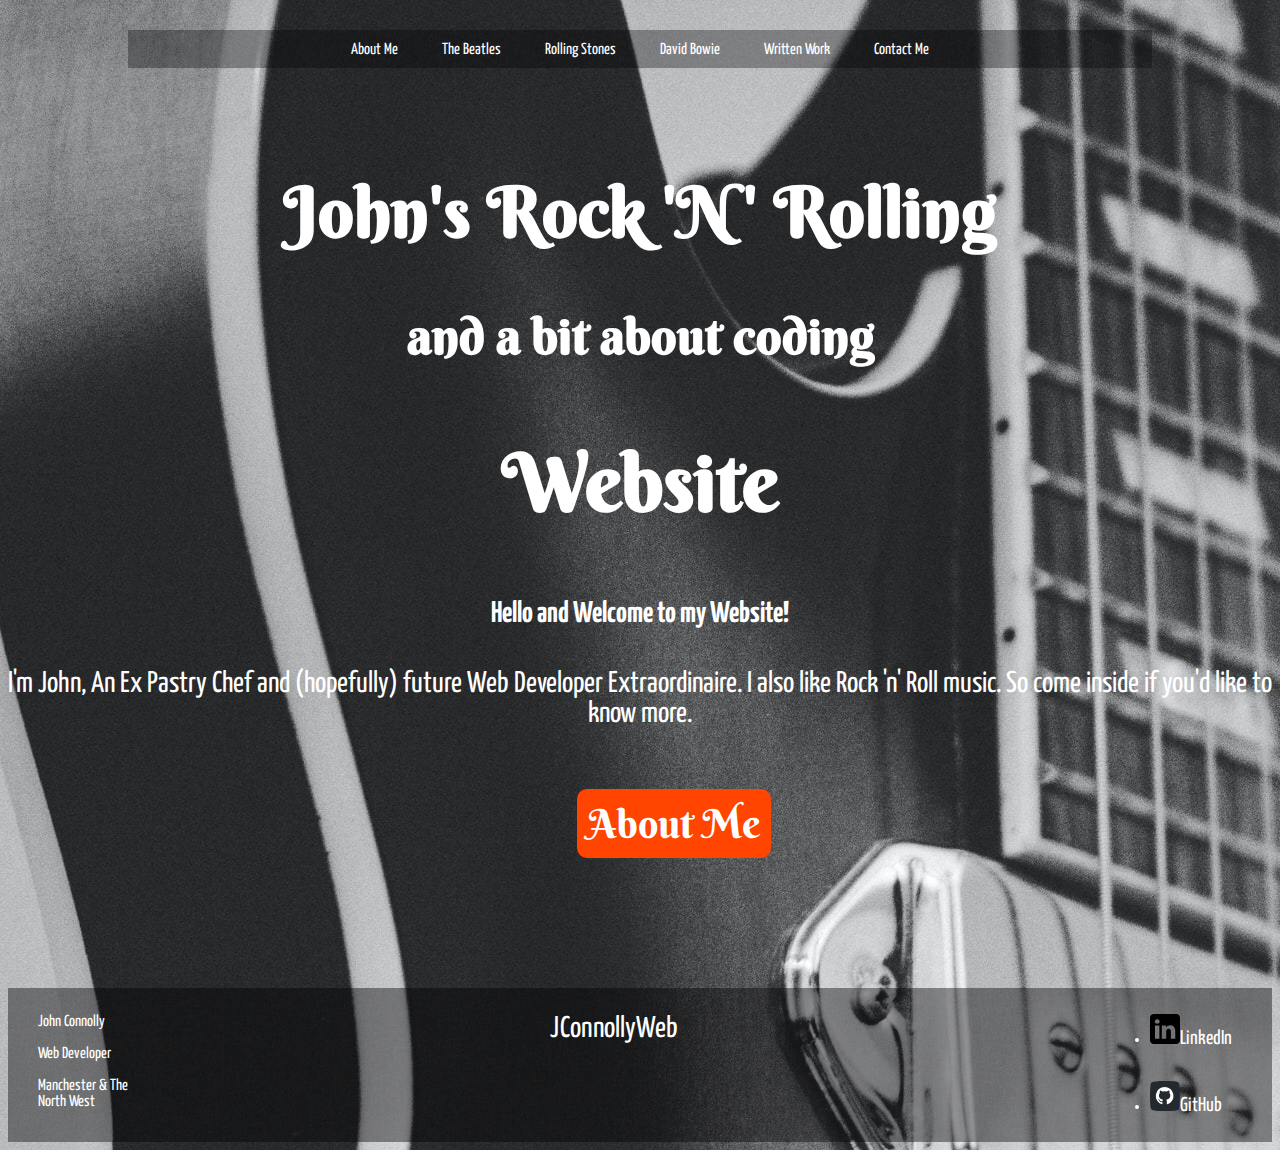
<file: index.html>
<!DOCTYPE html>
<html lang="en">
<head>
    <meta charset="UTF-8">
    <link rel="stylesheet" href="style.css">
    <link rel="preconnect" href="https://fonts.gstatic.com">
<link href="https://fonts.googleapis.com/css2?family=Berkshire+Swash&family=Yanone+Kaffeesatz&display=swap" rel="stylesheet">
    <title>John's Website</title>
</head>
<body>

    <nav>

        
            <a href="about-me.html">About Me</a>
            <a href="beatles.html">The Beatles</a>
            <a href="stones.html">Rolling Stones</a>
            <a href="bowie.html">David Bowie</a>
            <a href="written-work.html">Written Work</a>
            <a href="contact-me.html">Contact Me</a>
            
        
    </nav>
    <header>
        <h1> John's Rock 'N' Rolling</h1>
        <h3>and a bit about coding</h3>
        <h2>Website</h2>
    </header>

    <intro>
        <h4>Hello and Welcome to my Website!</h4>
        <p> I'm John, An Ex Pastry Chef and (hopefully) future Web Developer Extraordinaire.
            I also like Rock 'n' Roll music. So come inside if you'd like to know more.
        </p>
        
    </intro>

    <button>
        <a href="about-me.html">About Me</a>
    </button>

    <footer>
        <info>
            <p>John Connolly</p>
            <p>Web Developer</p>
            <p> Manchester & The North West</p>
        </info>
        <div class="port">
            <br>
            <a href="https://www.jconnollyweb.com" target="_blank" >JConnollyWeb</a>
        </div>

        <div class="social">
            <ul>
            <li><a href="https://www.linkedin.com/in/john-connolly-4693bb153/?trk=public-profile-join-page" target="_blank"><img src="images/iconfinder_Rounded_Linkedin2_svg_5282542.svg" alt= "Linkdin icon">LinkedIn</a></li>
            <br>
            <br>
            <li><a href="https://github.com/jconnollyweb" target="_blank"><img src="images/iconfinder_Github_2613277.svg" alt= "GitHub icon">GitHub</a></li>
            </ul>

        </div>
    
    </footer>
    
    
</body>
</html>
</file>
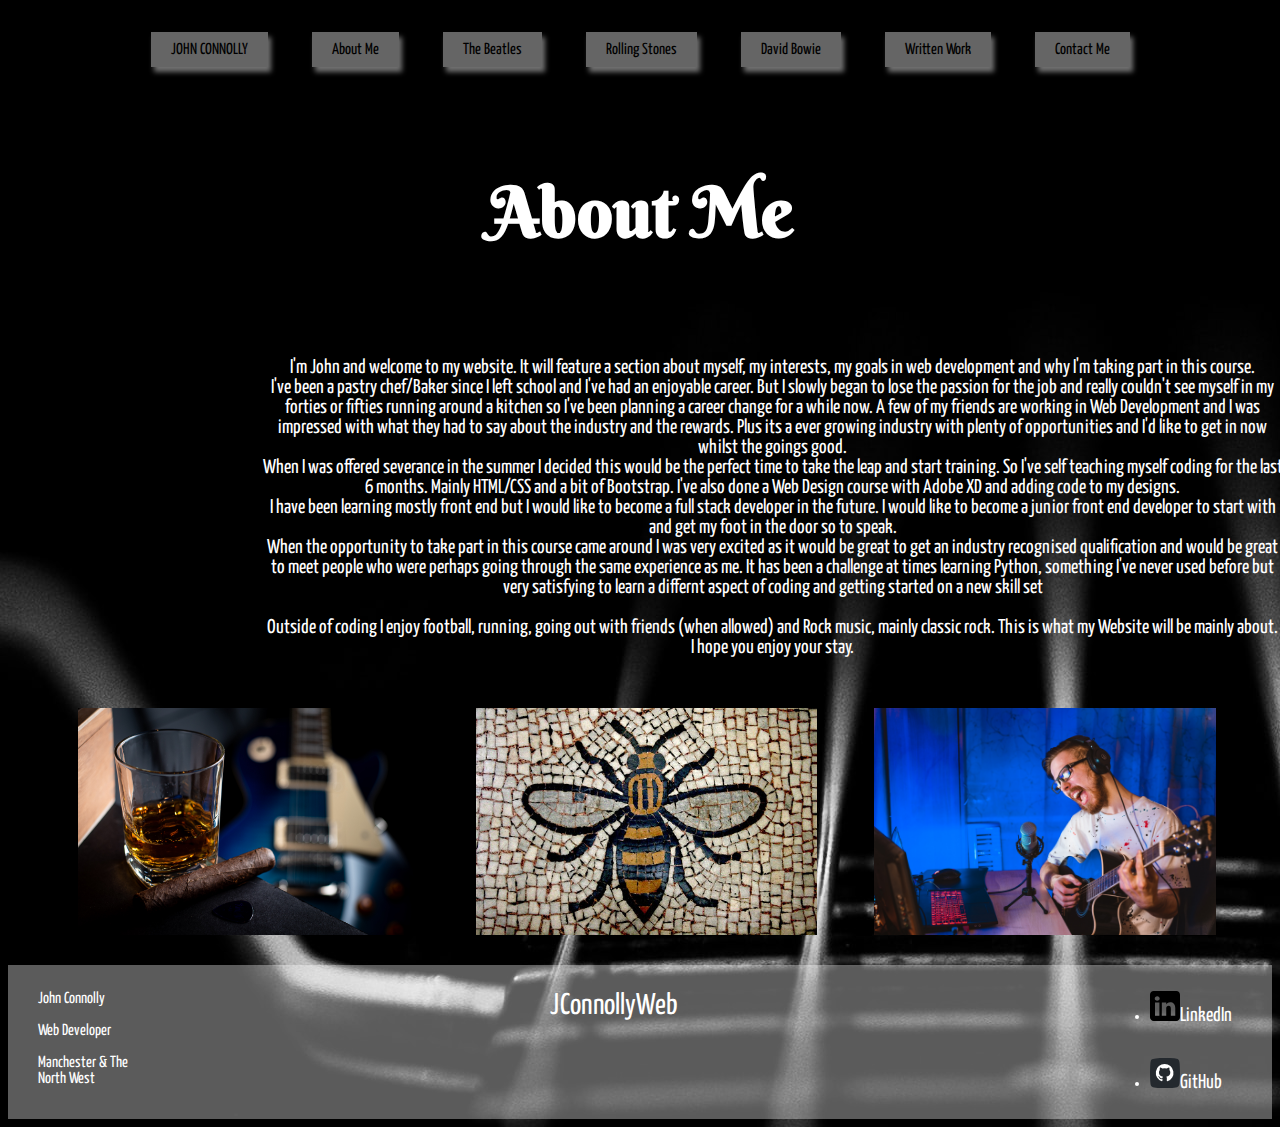
<file: about-me.html>
<!DOCTYPE html>
<html lang="en">
<head>
    <meta charset="UTF-8">
    <link rel="stylesheet" href="about-me.css">
    <link rel="preconnect" href="https://fonts.gstatic.com">
    <link href="https://fonts.googleapis.com/css2?family=Berkshire+Swash&family=Yanone+Kaffeesatz&display=swap" rel="stylesheet">
    <title>About me</title>
</head>
<body>

    <nav>

        <a href="index.html">JOHN CONNOLLY</a>
        <a href="about-me.html">About Me</a>
        <a href="beatles.html">The Beatles</a>
        <a href="stones.html">Rolling Stones</a>
        <a href="bowie.html">David Bowie</a>
        <a href="written-work.html">Written Work</a>
        <a href="contact-me.html">Contact Me</a>
        
    </nav>

    <header>
        <h1>About Me</h1>
    </header>
    <br>
    <br>
    <intro>
        <p>I'm John and welcome to my website. It will feature a section about myself, my interests, my goals in web development and why I'm taking part in this course.<br>
        I've been a pastry chef/Baker since I left school and I've had an enjoyable career. But I slowly began to lose the passion for the job and really couldn't see myself in my forties or fifties running around a kitchen so I've been planning a career change for a while now. A few of my friends are working in Web Development and I was impressed with what they had to say about the industry and the rewards. Plus its a ever growing industry with plenty of opportunities and I'd like to get in now whilst the goings good.<br>
        When I was offered severance in the summer I decided this would be the perfect time to take the leap and start training. So I've self teaching myself coding for the last 6 months. Mainly HTML/CSS and a bit of Bootstrap. I've also done a Web Design course with Adobe XD and adding code to my designs.<br>
        I have been learning mostly front end but I would like to become a full stack developer in the future. I would like to become a junior front end developer to start with and get my foot in the door so to speak. <br>
        When the opportunity to take part in this course came around I was very excited as it would be great to get an industry recognised qualification and would be great to meet people who were perhaps going through the same experience as me.
        It has been a challenge at times learning Python, something I've never used before but very satisfying to learn a differnt aspect of coding and getting started on a new skill set<br>
        <br> Outside of coding I enjoy football, running, going out with friends (when allowed) and Rock music, mainly classic rock. This is what my Website will be mainly about.<br>
        I hope you enjoy your stay.</p>
        
    </intro>

    <div class="pics">
        <img src="images/whisky.jpg" alt="guitar and whiskey">
        <img src="images/bee.jpg" alt="Manchester Bee">
        <img src="images/vadim-artyukhin-YQQMGoOix4c-unsplash.jpg" alt=" Man with computer and guitar">
    </div>
    <footer>
        <info>
            <p>John Connolly</p>
            <p>Web Developer</p>
            <p> Manchester & The North West</p>
        </info>
        <div class="port">
            <br>
            <a href="https://www.jconnollyweb.com" target="_blank" >JConnollyWeb</a>
        </div>

        <div class="social">
            <ul>
            <li><a href="https://www.linkedin.com/in/john-connolly-4693bb153/?trk=public-profile-join-page" target="_blank" ><img src="images/iconfinder_Rounded_Linkedin2_svg_5282542.svg" alt= "Linkdin icon">LinkedIn</a></li>
            <br>
            <br>
            <li><a href="https://github.com/jconnollyweb" target="_blank" ><img src="images/iconfinder_Github_2613277.svg" alt= "GitHub icon">GitHub</a></li>
            </ul>

        </div>
    
    </footer>
    

   
</body>
</html>
</file>
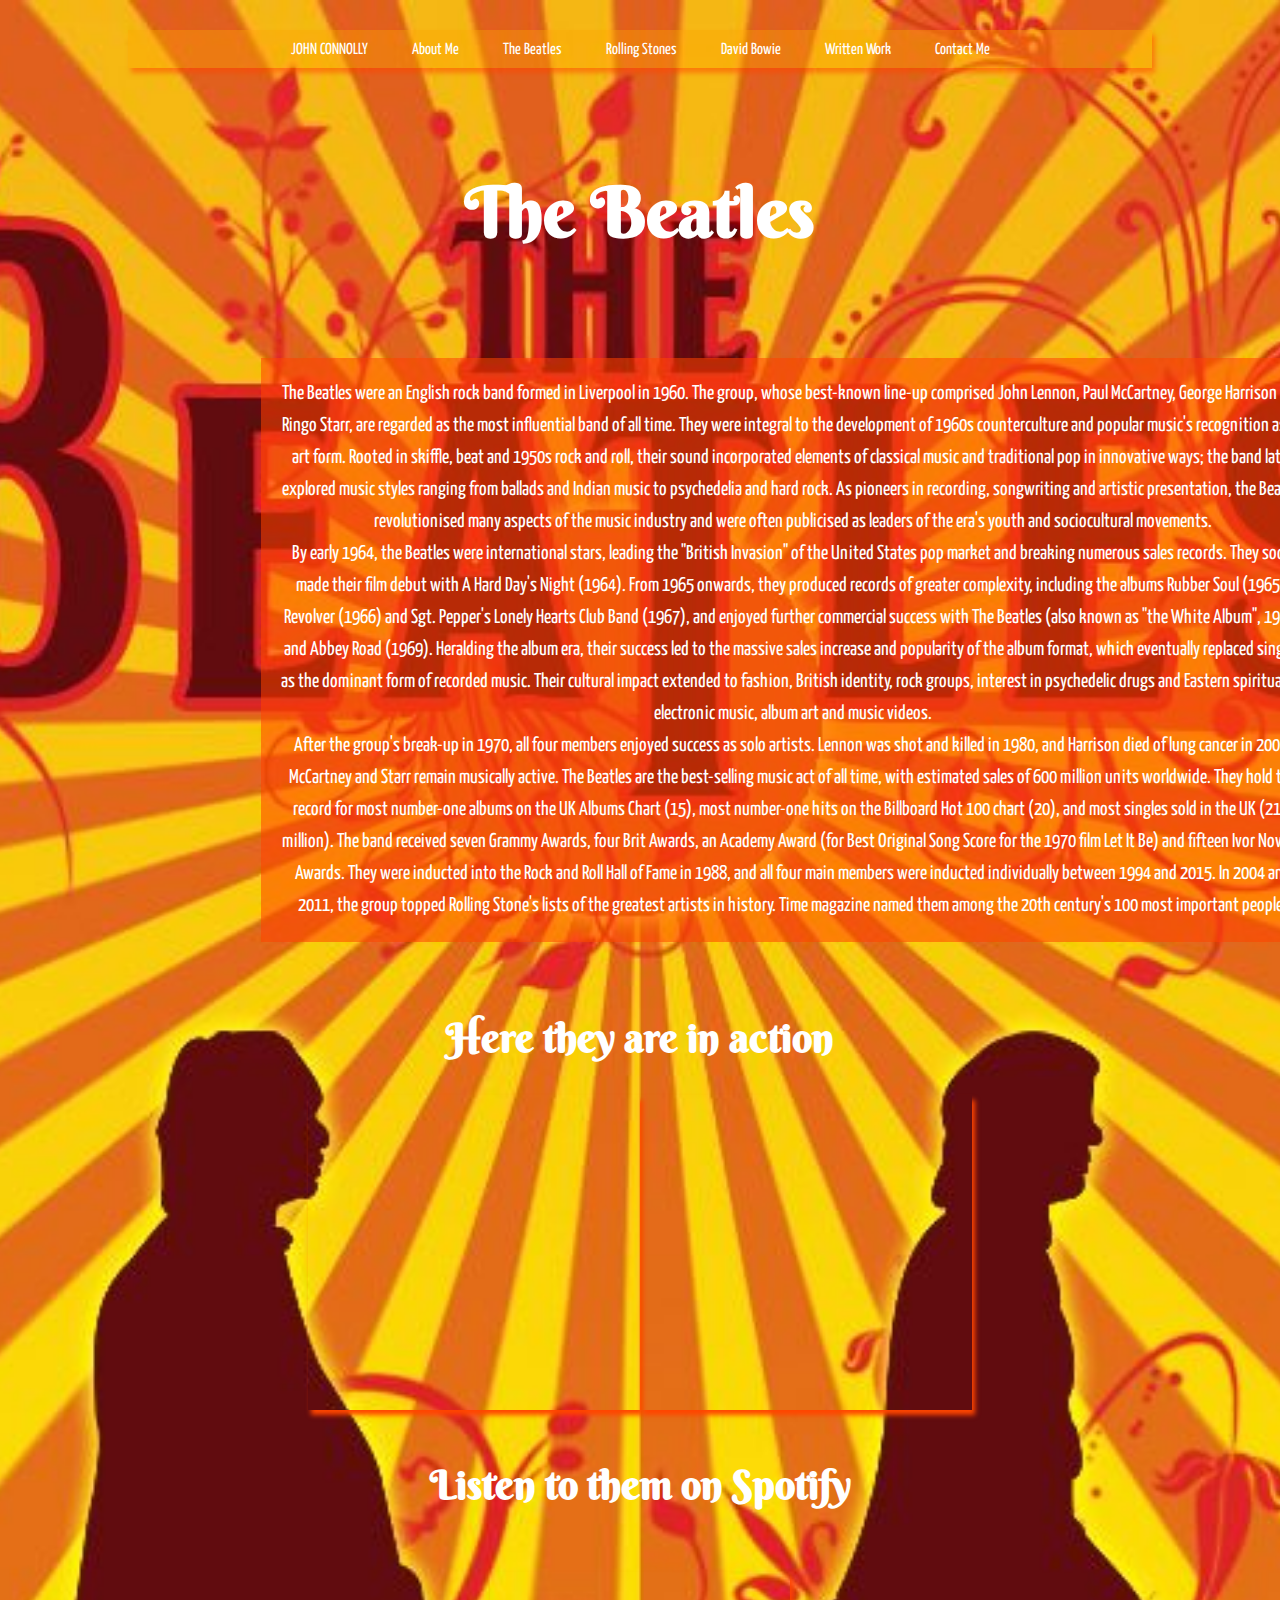
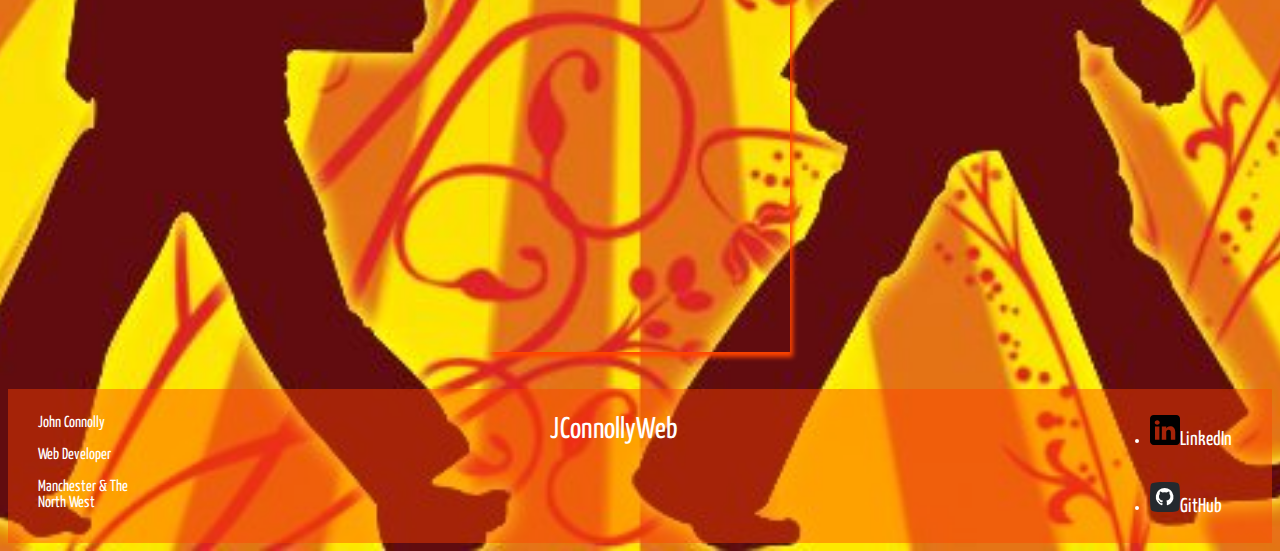
<file: beatles.html>
<!DOCTYPE html>
<html lang="en">
<head>
    <meta charset="UTF-8">
    <link rel="preconnect" href="https://fonts.gstatic.com">
    <link href="https://fonts.googleapis.com/css2?family=Berkshire+Swash&family=Yanone+Kaffeesatz&display=swap" rel="stylesheet">
    <link rel="stylesheet" href="beatles.css">
    <title>The Beatles</title>
</head>
<body>

    <nav>

        <a href="index.html">JOHN CONNOLLY</a>
        <a href="about-me.html">About Me</a>
        <a href="beatles.html">The Beatles</a>
        <a href="stones.html">Rolling Stones</a>
        <a href="bowie.html">David Bowie</a>
        <a href="written-work.html">Written Work</a>
        <a href="contact-me.html">Contact Me</a>
        
    
</nav>

<header>
    <h1>The Beatles </h1>
</header>
<br>
<br>
<intro>
    <p>The Beatles were an English rock band formed in Liverpool in 1960. The group, whose best-known line-up comprised John Lennon, Paul McCartney, George Harrison and Ringo Starr, are regarded as the most influential band of all time. They were integral to the development of 1960s counterculture and popular music's recognition as an art form. Rooted in skiffle, beat and 1950s rock and roll, their sound incorporated elements of classical music and traditional pop in innovative ways; the band later explored music styles ranging from ballads and Indian music to psychedelia and hard rock. As pioneers in recording, songwriting and artistic presentation, the Beatles revolutionised many aspects of the music industry and were often publicised as leaders of the era's youth and sociocultural movements.

       <br>
        
        By early 1964, the Beatles were international stars, leading the "British Invasion" of the United States pop market and breaking numerous sales records. They soon made their film debut with A Hard Day's Night (1964). From 1965 onwards, they produced records of greater complexity, including the albums Rubber Soul (1965), Revolver (1966) and Sgt. Pepper's Lonely Hearts Club Band (1967), and enjoyed further commercial success with The Beatles (also known as "the White Album", 1968) and Abbey Road (1969). Heralding the album era, their success led to the massive sales increase and popularity of the album format, which eventually replaced singles as the dominant form of recorded music. Their cultural impact extended to fashion, British identity, rock groups, interest in psychedelic drugs and Eastern spirituality, electronic music, album art and music videos. <br> After the group's break-up in 1970, all four members enjoyed success as solo artists. Lennon was shot and killed in 1980, and Harrison died of lung cancer in 2001. McCartney and Starr remain musically active.
        
        The Beatles are the best-selling music act of all time, with estimated sales of 600 million units worldwide. They hold the record for most number-one albums on the UK Albums Chart (15), most number-one hits on the Billboard Hot 100 chart (20), and most singles sold in the UK (21.9 million). The band received seven Grammy Awards, four Brit Awards, an Academy Award (for Best Original Song Score for the 1970 film Let It Be) and fifteen Ivor Novello Awards. They were inducted into the Rock and Roll Hall of Fame in 1988, and all four main members were inducted individually between 1994 and 2015. In 2004 and 2011, the group topped Rolling Stone's lists of the greatest artists in history. Time magazine named them among the 20th century's 100 most important people.</p>
        <br>
        <h2>Here they are in action</h2>
    
</intro>

<div class="vids">
    <iframe width="560" height="315" src="https://www.youtube.com/embed/2Q_ZzBGPdqE" title="YouTube video player" frameborder="0" allow="accelerometer; autoplay; clipboard-write; encrypted-media; gyroscope; picture-in-picture" allowfullscreen></iframe>
    
    <iframe width="560" height="315" src="https://www.youtube.com/embed/A_MjCqQoLLA" title="YouTube video player" frameborder="0" allow="accelerometer; autoplay; clipboard-write; encrypted-media; gyroscope; picture-in-picture" allowfullscreen></iframe>
</div>

<div class="spot"><h2>Listen to them on Spotify</h2>
    <br>
    <iframe src="https://open.spotify.com/embed/artist/3WrFJ7ztbogyGnTHbHJFl2" width="300" height="380" frameborder="0" allowtransparency="true" allow="encrypted-media"></iframe></div>



<footer>
    <info>
        <p>John Connolly</p>
        <p>Web Developer</p>
        <p> Manchester & The North West</p>
    </info>
    <div class="port">
        <br>
        <a href="https://www.jconnollyweb.com" target="_blank" >JConnollyWeb</a>
    </div>

    <div class="social">
        <ul>
        <li><a href="https://www.linkedin.com/in/john-connolly-4693bb153/?trk=public-profile-join-page"  target="_blank"><img src="images/iconfinder_Rounded_Linkedin2_svg_5282542.svg" alt= "Linkdin icon">LinkedIn</a></li>
        <br>
        <br>
        <li><a href="https://github.com/jconnollyweb" target="_blank" ><img src="images/iconfinder_Github_2613277.svg" alt= "GitHub icon">GitHub</a></li>
        </ul>

    </div>

</footer>


    
</body>
</html>
</file>
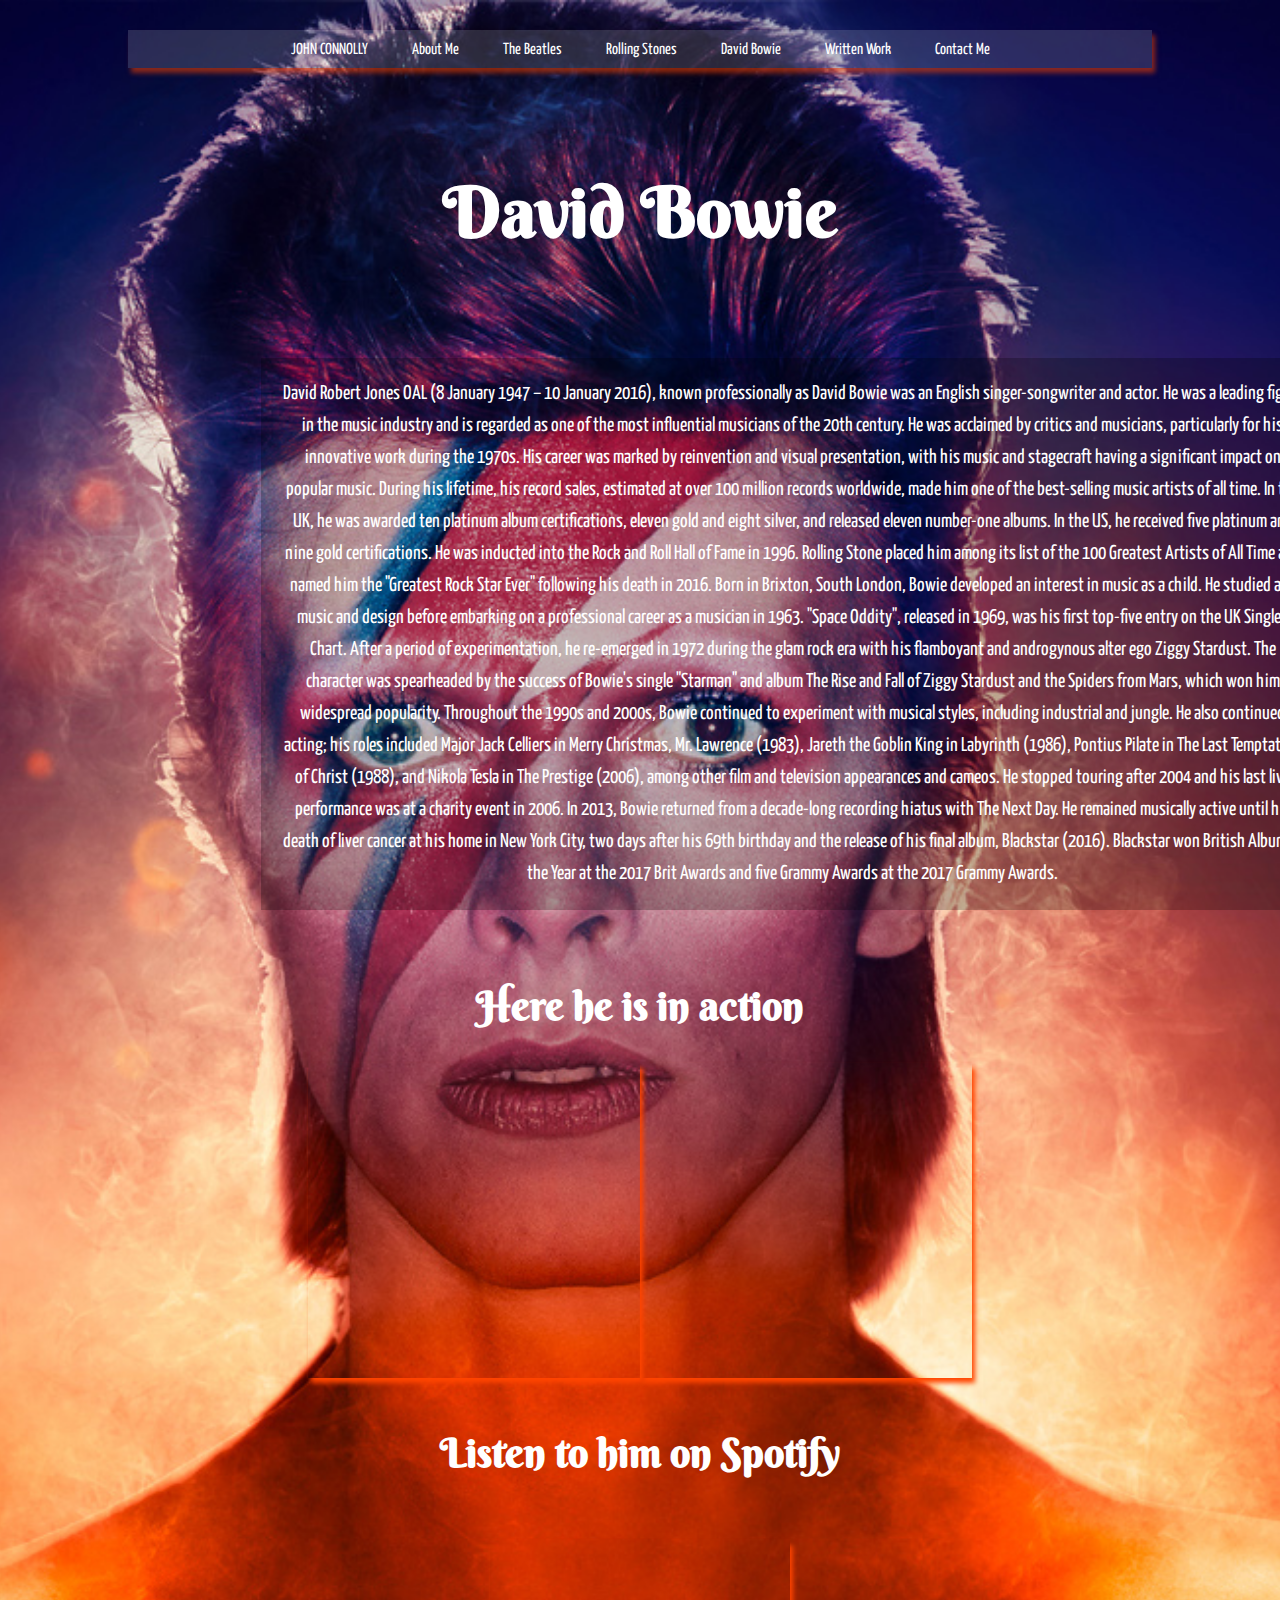
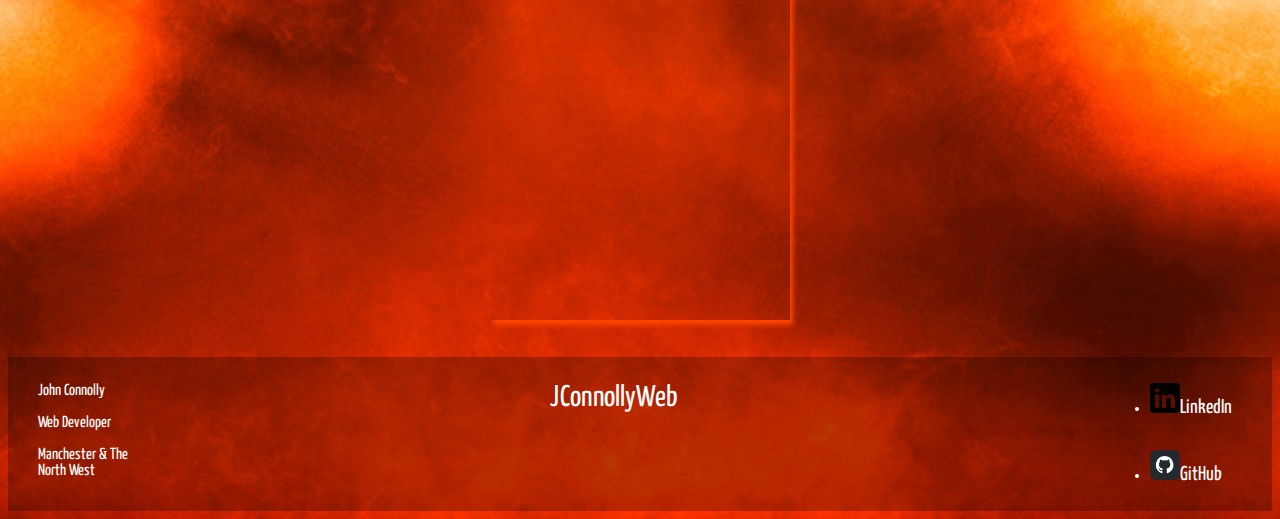
<file: bowie.html>
<!DOCTYPE html>
<html lang="en">
<head>
    <meta charset="UTF-8">
    <link rel="preconnect" href="https://fonts.gstatic.com">
    <link href="https://fonts.googleapis.com/css2?family=Berkshire+Swash&family=Yanone+Kaffeesatz&display=swap" rel="stylesheet">
    <link rel="stylesheet" href="bowie.css">
    <title>David Bowie</title>
</head>
<body>

    <nav>

        <a href="index.html">JOHN CONNOLLY</a>
        <a href="about-me.html">About Me</a>
        <a href="beatles.html">The Beatles</a>
        <a href="stones.html">Rolling Stones</a>
        <a href="bowie.html">David Bowie</a>
        <a href="written-work.html">Written Work</a>
        <a href="contact-me.html">Contact Me</a>
        
    
</nav>

<header>
    <h1>David Bowie </h1>
</header>
<br>
<br>
<intro>
    <p>
        David Robert Jones OAL (8 January 1947 – 10 January 2016), known professionally as David Bowie was an English singer-songwriter and actor. He was a leading figure in the music industry and is regarded as one of the most influential musicians of the 20th century. He was acclaimed by critics and musicians, particularly for his innovative work during the 1970s. His career was marked by reinvention and visual presentation, with his music and stagecraft having a significant impact on popular music. During his lifetime, his record sales, estimated at over 100 million records worldwide, made him one of the best-selling music artists of all time. In the UK, he was awarded ten platinum album certifications, eleven gold and eight silver, and released eleven number-one albums. In the US, he received five platinum and nine gold certifications. He was inducted into the Rock and Roll Hall of Fame in 1996. Rolling Stone placed him among its list of the 100 Greatest Artists of All Time and named him the "Greatest Rock Star Ever" following his death in 2016.

Born in Brixton, South London, Bowie developed an interest in music as a child. He studied art, music and design before embarking on a professional career as a musician in 1963. "Space Oddity", released in 1969, was his first top-five entry on the UK Singles Chart. After a period of experimentation, he re-emerged in 1972 during the glam rock era with his flamboyant and androgynous alter ego Ziggy Stardust. The character was spearheaded by the success of Bowie's single "Starman" and album The Rise and Fall of Ziggy Stardust and the Spiders from Mars, which won him widespread popularity.

 Throughout the 1990s and 2000s, Bowie continued to experiment with musical styles, including industrial and jungle. He also continued acting; his roles included Major Jack Celliers in Merry Christmas, Mr. Lawrence (1983), Jareth the Goblin King in Labyrinth (1986), Pontius Pilate in The Last Temptation of Christ (1988), and Nikola Tesla in The Prestige (2006), among other film and television appearances and cameos. He stopped touring after 2004 and his last live performance was at a charity event in 2006. In 2013, Bowie returned from a decade-long recording hiatus with The Next Day. He remained musically active until his death of liver cancer at his home in New York City, two days after his 69th birthday and the release of his final album, Blackstar (2016). Blackstar won British Album of the Year at the 2017 Brit Awards and five Grammy Awards at the 2017 Grammy Awards.
    </p>
    
        <br>
        <h2>Here he is in action</h2>
    
</intro>

<div class="vids">
    <iframe width="560" height="315" src="https://www.youtube.com/embed/iYYRH4apXDo" title="YouTube video player" frameborder="0" allow="accelerometer; autoplay; clipboard-write; encrypted-media; gyroscope; picture-in-picture" allowfullscreen></iframe>
    <iframe width="560" height="315" src="https://www.youtube.com/embed/AZKcl4-tcuo" title="YouTube video player" frameborder="0" allow="accelerometer; autoplay; clipboard-write; encrypted-media; gyroscope; picture-in-picture" allowfullscreen></iframe>
</div>

<div class="spot"><h2>Listen to him on Spotify</h2>
    <br>
    <iframe src="https://open.spotify.com/embed/artist/0oSGxfWSnnOXhD2fKuz2Gy" width="300" height="380" frameborder="0" allowtransparency="true" allow="encrypted-media"></iframe>
    </div>



<footer>
    <info>
        <p>John Connolly</p>
        <p>Web Developer</p>
        <p> Manchester & The North West</p>
    </info>
    <div class="port">
        <br>
        <a href="https://www.jconnollyweb.com" target="_blank" >JConnollyWeb</a>
    </div>

    <div class="social">
        <ul>
        <li><a href="https://www.linkedin.com/in/john-connolly-4693bb153/?trk=public-profile-join-page" target="_blank" ><img src="images/iconfinder_Rounded_Linkedin2_svg_5282542.svg" alt= "Linkdin icon">LinkedIn</a></li>
        <br>
        <br>
        <li><a href="https://github.com/jconnollyweb" target="_blank" ><img src="images/iconfinder_Github_2613277.svg" alt= "GitHub icon">GitHub</a></li>
        </ul>

    </div>

</footer>


    
</body>
</html>
</file>
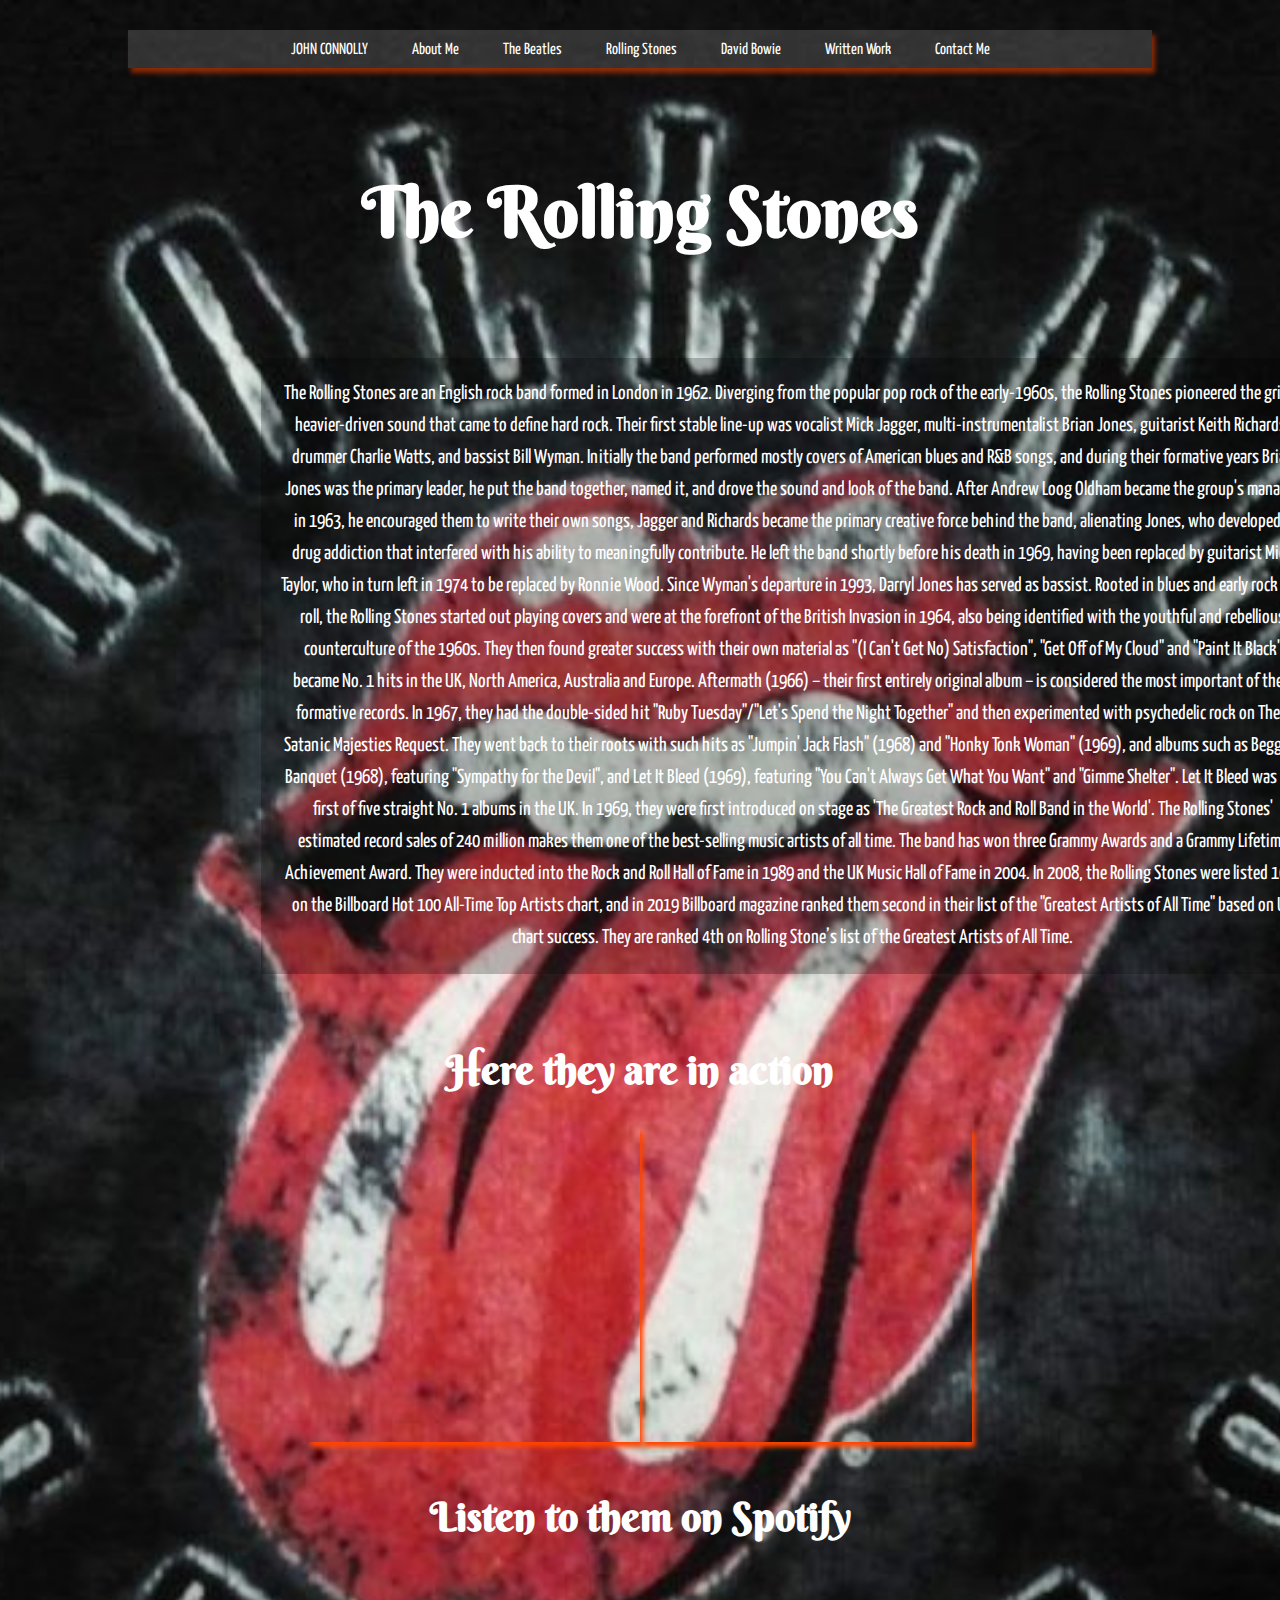
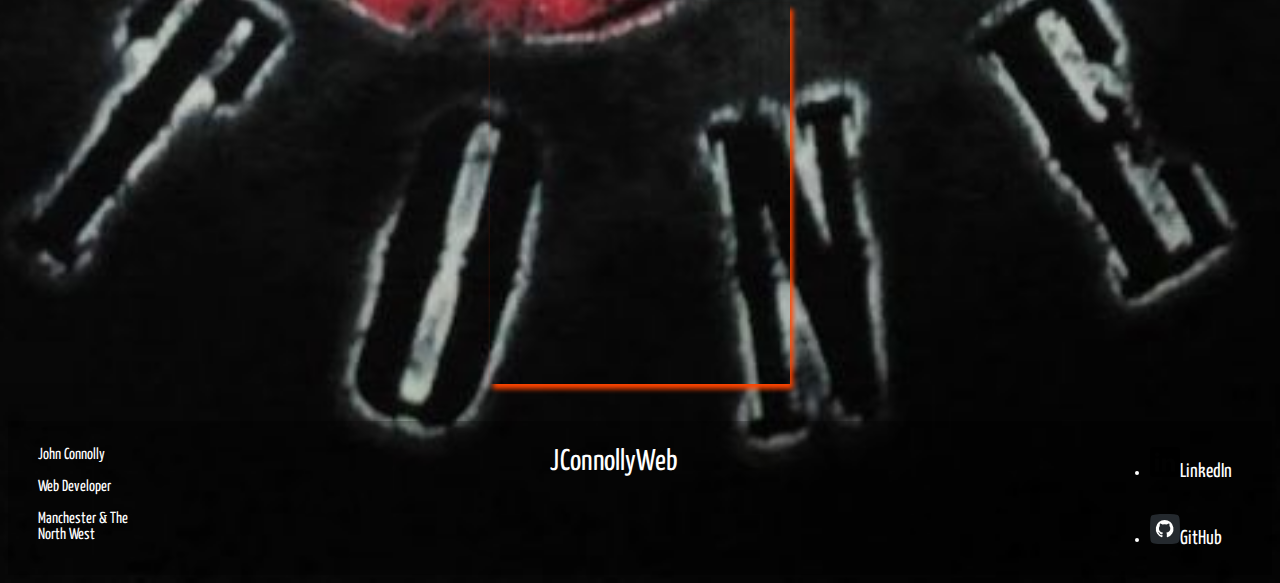
<file: stones.html>
<!DOCTYPE html>
<html lang="en">
<head>
    <meta charset="UTF-8">
    <link rel="preconnect" href="https://fonts.gstatic.com">
    <link href="https://fonts.googleapis.com/css2?family=Berkshire+Swash&family=Yanone+Kaffeesatz&display=swap" rel="stylesheet">
    <link rel="stylesheet" href="stones.css">
    <title>The Rolling Stones</title>
</head>
<body>

    <nav>

        <a href="index.html">JOHN CONNOLLY</a>
        <a href="about-me.html">About Me</a>
        <a href="beatles.html">The Beatles</a>
        <a href="stones.html">Rolling Stones</a>
        <a href="bowie.html">David Bowie</a>
        <a href="written-work.html">Written Work</a>
        <a href="contact-me.html">Contact Me</a>
        
    
</nav>

<header>
    <h1>The Rolling Stones </h1>
</header>
<br>
<br>
<intro>
    <p>The Rolling Stones are an English rock band formed in London in 1962. Diverging from the popular pop rock of the early-1960s, the Rolling Stones pioneered the gritty, heavier-driven sound that came to define hard rock.

        Their first stable line-up was vocalist Mick Jagger, multi-instrumentalist Brian Jones, guitarist Keith Richards, drummer Charlie Watts, and bassist Bill Wyman. Initially the band performed mostly covers of American blues and R&B songs, and during their formative years Brian Jones was the primary leader, he put the band together, named it, and drove the sound and look of the band. After Andrew Loog Oldham became the group's manager in 1963, he encouraged them to write their own songs, Jagger and Richards became the primary creative force behind the band, alienating Jones, who developed a drug addiction that interfered with his ability to meaningfully contribute. He left the band shortly before his death in 1969, having been replaced by guitarist Mick Taylor, who in turn left in 1974 to be replaced by Ronnie Wood. Since Wyman's departure in 1993, Darryl Jones has served as bassist.
        
        Rooted in blues and early rock and roll, the Rolling Stones started out playing covers and were at the forefront of the British Invasion in 1964, also being identified with the youthful and rebellious counterculture of the 1960s. They then found greater success with their own material as "(I Can't Get No) Satisfaction", "Get Off of My Cloud" and "Paint It Black" became No. 1 hits in the UK, North America, Australia and Europe. Aftermath (1966) – their first entirely original album – is considered the most important of their formative records. In 1967, they had the double-sided hit "Ruby Tuesday"/"Let's Spend the Night Together" and then experimented with psychedelic rock on Their Satanic Majesties Request. They went back to their roots with such hits as "Jumpin' Jack Flash" (1968) and "Honky Tonk Woman" (1969), and albums such as Beggars Banquet (1968), featuring "Sympathy for the Devil", and Let It Bleed (1969), featuring "You Can't Always Get What You Want" and "Gimme Shelter". Let It Bleed was the first of five straight No. 1 albums in the UK. In 1969, they were first introduced on stage as 'The Greatest Rock and Roll Band in the World'.
        
       
        
        The Rolling Stones' estimated record sales of 240 million makes them one of the best-selling music artists of all time. The band has won three Grammy Awards and a Grammy Lifetime Achievement Award. They were inducted into the Rock and Roll Hall of Fame in 1989 and the UK Music Hall of Fame in 2004. In 2008, the Rolling Stones were listed 10th on the Billboard Hot 100 All-Time Top Artists chart, and in 2019 Billboard magazine ranked them second in their list of the "Greatest Artists of All Time" based on US chart success. They are ranked 4th on Rolling Stone’s list of the Greatest Artists of All Time.</p>
        <br>
        <h2>Here they are in action</h2>
    
</intro>

<div class="vids">
    <iframe width="560" height="315" src="https://www.youtube.com/embed/Jwtyn-L-2gQ" title="YouTube video player" frameborder="0" allow="accelerometer; autoplay; clipboard-write; encrypted-media; gyroscope; picture-in-picture" allowfullscreen></iframe>

    <iframe width="560" height="315" src="https://www.youtube.com/embed/O4irXQhgMqg" title="YouTube video player" frameborder="0" allow="accelerometer; autoplay; clipboard-write; encrypted-media; gyroscope; picture-in-picture" allowfullscreen></iframe>
</div>

<div class="spot"><h2>Listen to them on Spotify</h2>
    <br>
    <iframe src="https://open.spotify.com/embed/artist/22bE4uQ6baNwSHPVcDxLCe" width="300" height="380" frameborder="0" allowtransparency="true" allow="encrypted-media"></iframe>
    </div>



<footer>
    <info>
        <p>John Connolly</p>
        <p>Web Developer</p>
        <p> Manchester & The North West</p>
    </info>
    <div class="port">
        <br>
        <a href="https://www.jconnollyweb.com" target="_blank" >JConnollyWeb</a>
    </div>

    <div class="social">
        <ul>
        <li><a href="https://www.linkedin.com/in/john-connolly-4693bb153/?trk=public-profile-join-page" target="_blank"  ><img src="images/iconfinder_Rounded_Linkedin2_svg_5282542.svg" alt= "Linkdin icon">LinkedIn</a></li>
        <br>
        <br>
        <li><a href="https://github.com/jconnollyweb"  target="_blank"><img src="images/iconfinder_Github_2613277.svg" alt= "GitHub icon">GitHub</a></li>
        </ul>

    </div>

</footer>


    
</body>
</html>
</file>
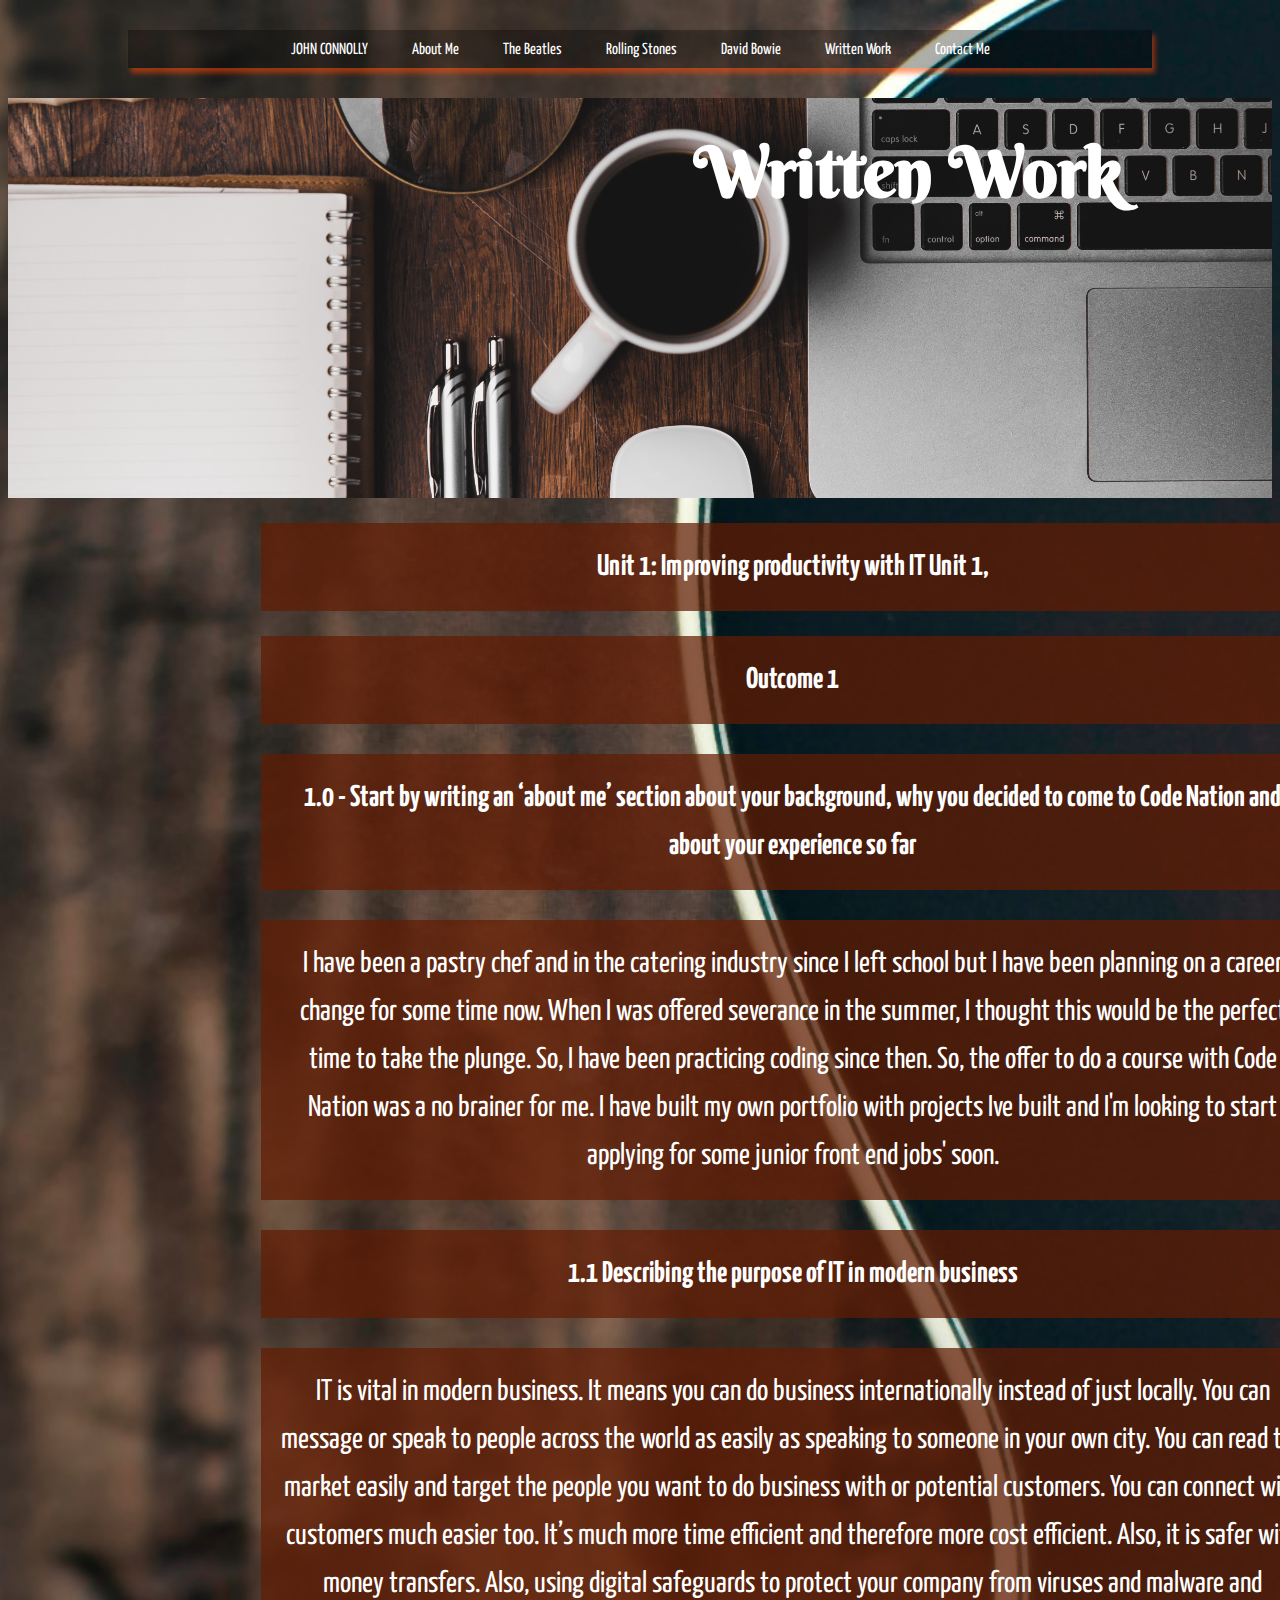
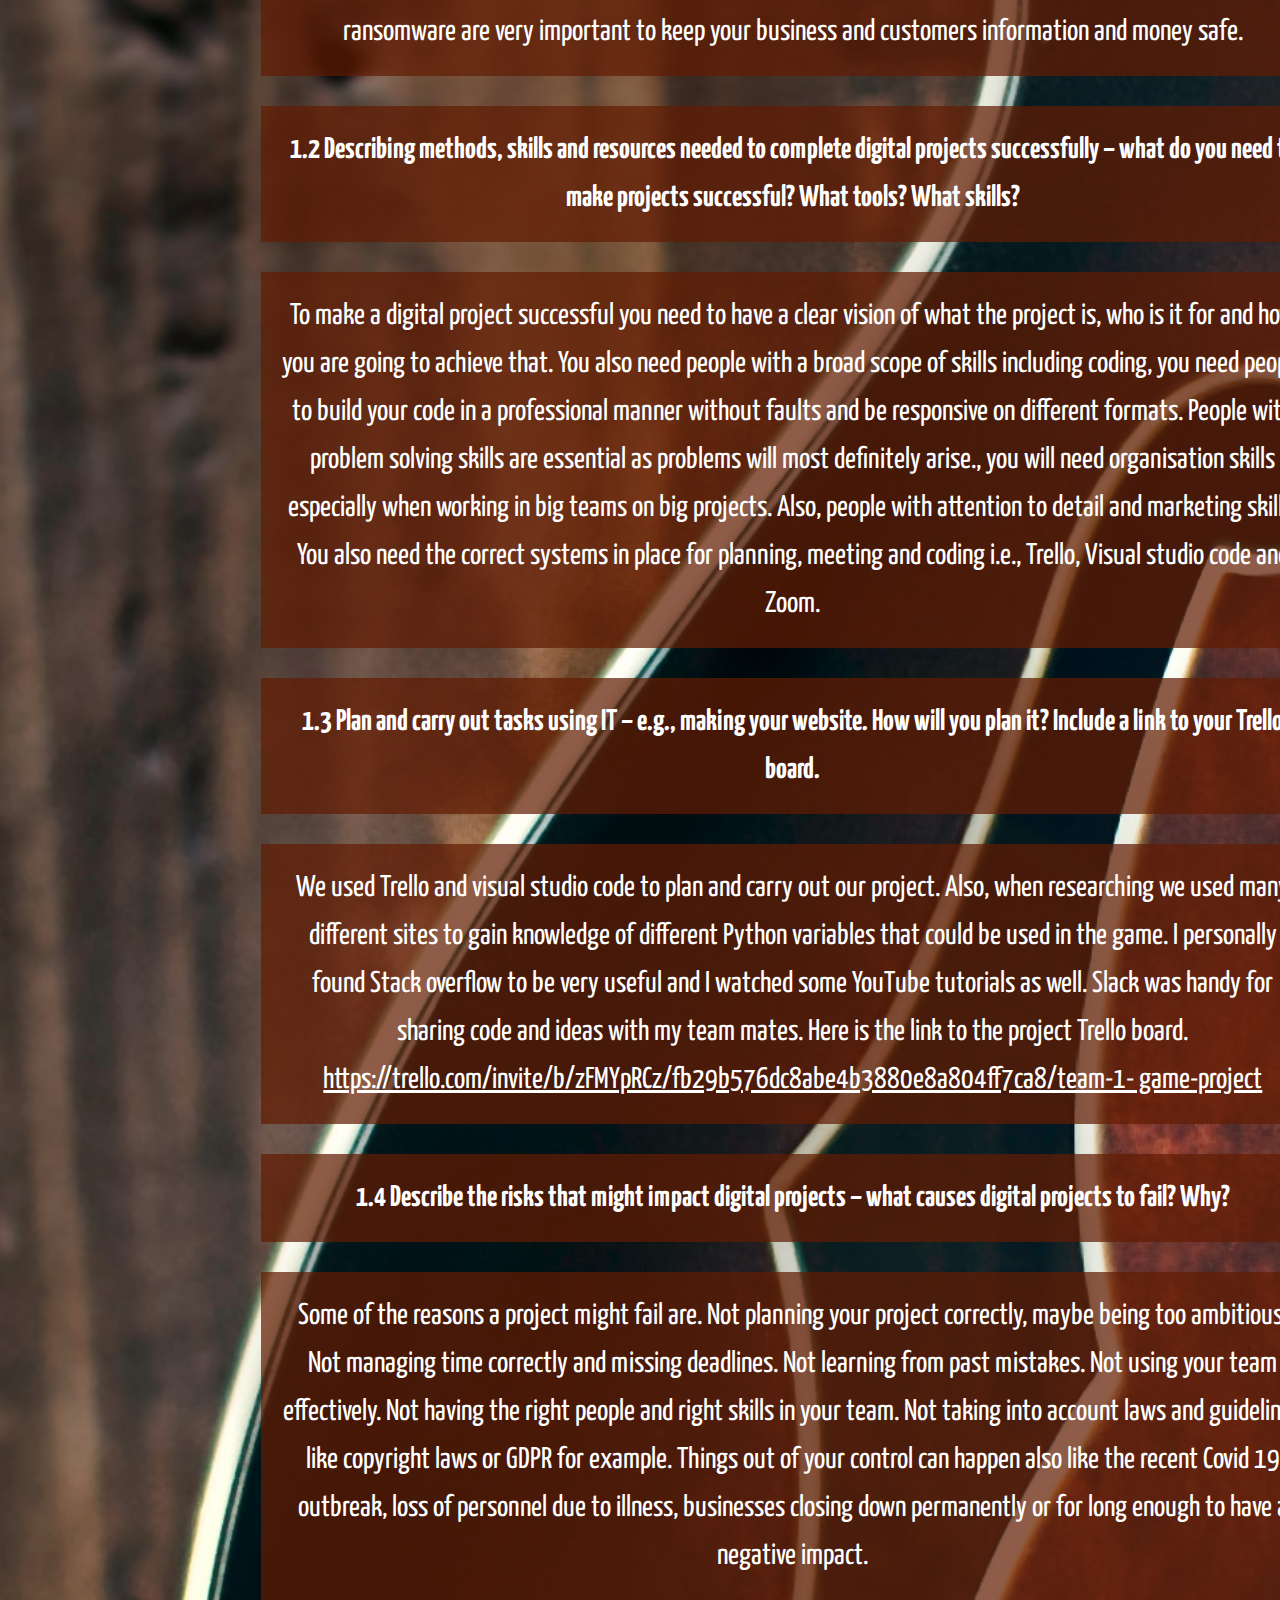
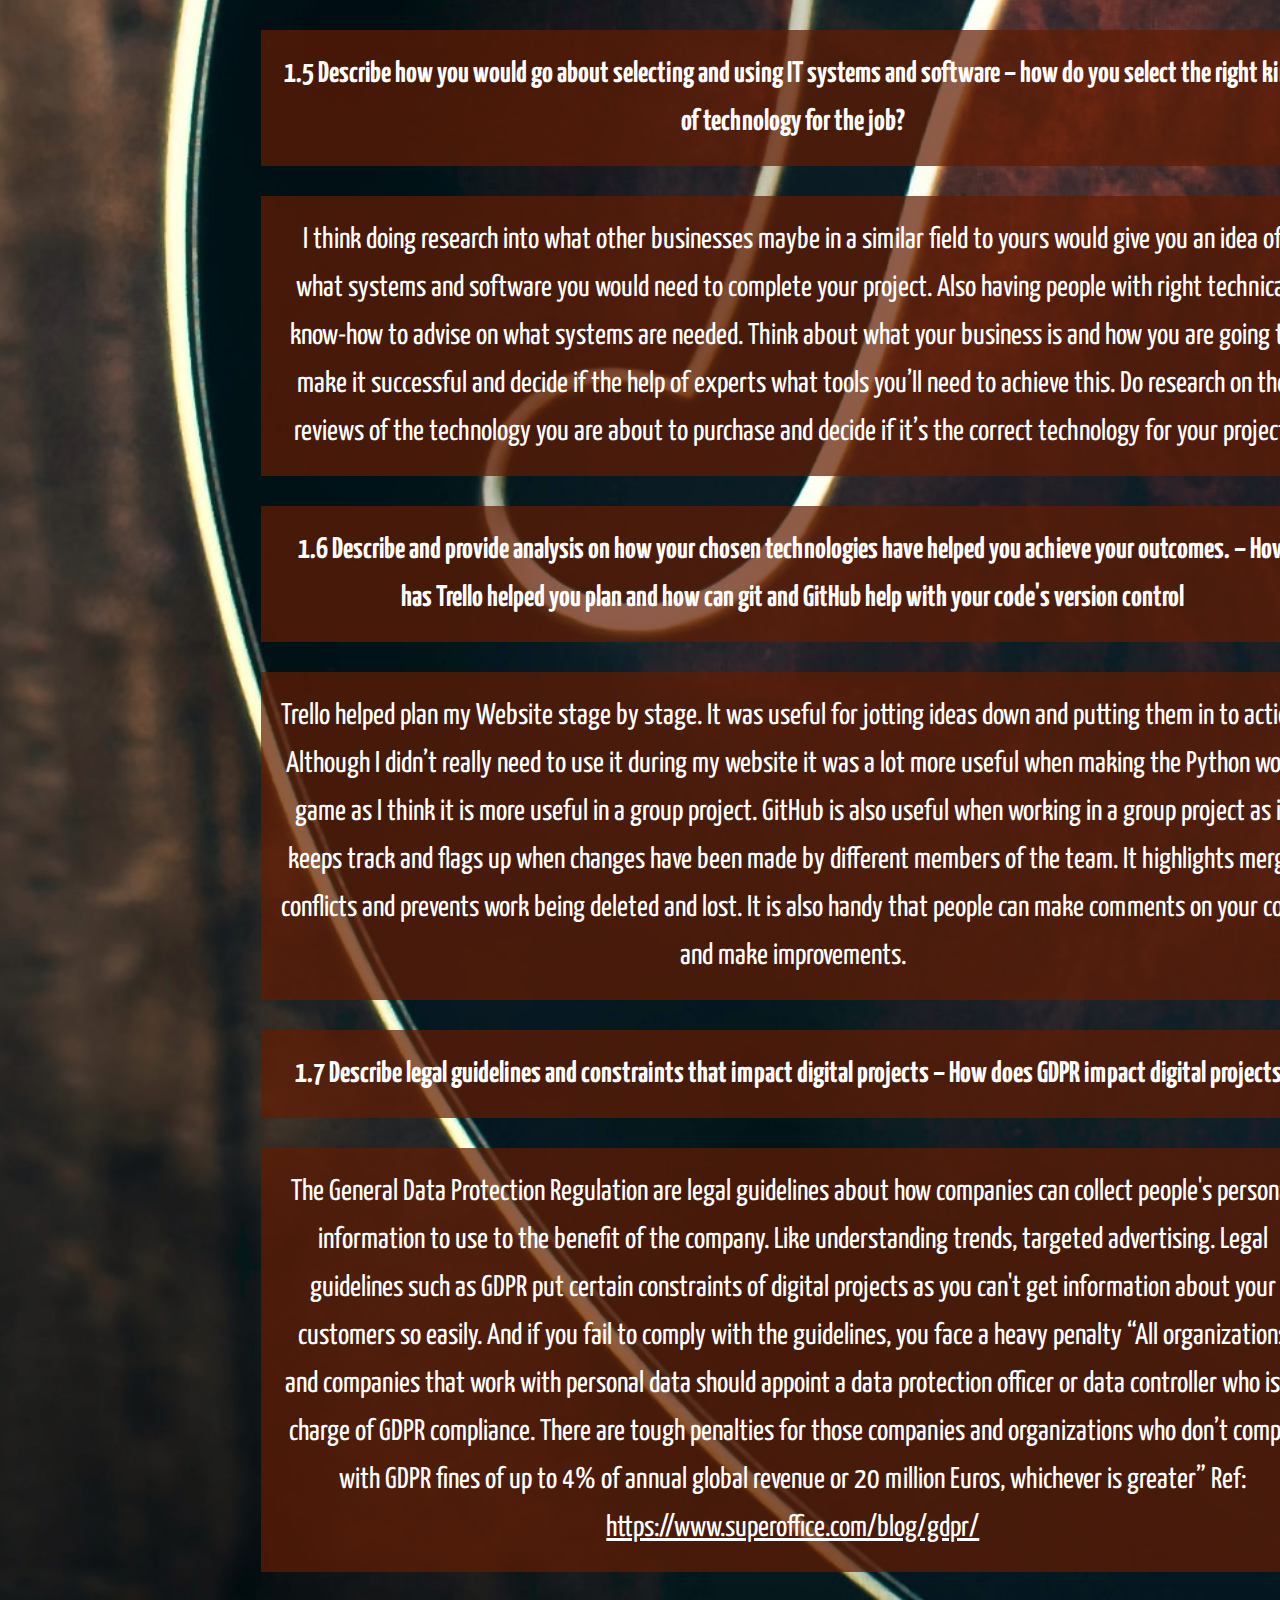
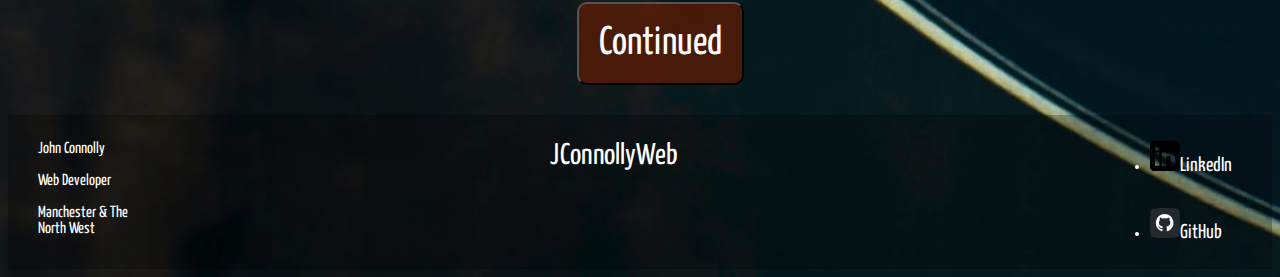
<file: written-work.html>
<!DOCTYPE html>
<html lang="en">
<head>
    <meta charset="UTF-8">
    <link rel="preconnect" href="https://fonts.gstatic.com">
    <link href="https://fonts.googleapis.com/css2?family=Berkshire+Swash&family=Yanone+Kaffeesatz&display=swap" rel="stylesheet">
    <link rel="stylesheet" href="written-work.css">
    <title>Written Work</title>
</head>
<body>


    <nav>

        <a href="index.html">JOHN CONNOLLY</a>
        <a href="about-me.html">About Me</a>
        <a href="beatles.html">The Beatles</a>
        <a href="stones.html">Rolling Stones</a>
        <a href="bowie.html">David Bowie</a>
        <a href="written-work.html">Written Work</a>
        <a href="contact-me.html">Contact Me</a>
        
    
</nav>







    <main>

        <div class="hero-image">
            <div class="hero-text">
                <h1>Written Work</h1>
            </div>
        </div>
    </main>


<intro>

    <h2>
        Unit 1: Improving productivity with IT Unit 1, </h2> 
        <h2>Outcome 1 </h2>
        <h3>1.0 - Start by writing an ‘about me’ section about your background, why you
            decided to come to Code Nation and about your experience so far</h3>
            <p>I have been a pastry chef and in the catering industry since I left school but I have
                been planning on a career change for some time now. When I was offered
                severance in the summer, I thought this would be the perfect time to take the plunge.
                So, I have been practicing coding since then. So, the offer to do a course with Code
                Nation was a no brainer for me.
                I have built my own portfolio with projects Ive built and I'm looking to start applying for some junior front end jobs' soon. 
            </p>
        <h3>1.1 Describing the purpose of IT in modern business</h3>
        <p>IT is vital in modern business. It means you can do business internationally
            instead of just locally. You can message or speak to people across the world as
            easily as speaking to someone in your own city. You can read the market easily
            and target the people you want to do business with or potential customers. You
            can connect with customers much easier too. It’s much more time efficient and
            therefore more cost efficient. Also, it is safer with money transfers.
            Also, using digital safeguards to protect your company from viruses and malware and ransomware are very important to keep your business and customers information and money safe. </p>
         <h3>1.2 Describing methods, skills and resources needed to complete digital
            projects successfully – what do you need to make projects successful? What
            tools? What skills?</h3>  
            <p>To make a digital project successful you need to have a clear vision of what the
                project is, who is it for and how you are going to achieve that.
                You also need people with a broad scope of skills including coding, you need people to build your code in a professional manner without faults and be responsive on different formats. People with problem solving skills are essential as problems will most definitely arise., you will need organisation skills especially when working in big teams on big projects. Also, people with attention to detail and marketing skills. 
                You also need the correct systems in place for planning, meeting and coding i.e.,
                Trello, Visual studio code and Zoom.</p> 
        <h3>1.3 Plan and carry out tasks using IT – e.g., making your website. How will
            you plan it? Include a link to your Trello board.</h3>
            <p>We used Trello and visual studio code to plan and carry out our project.
                Also, when researching we used many different sites to gain knowledge of
                different Python variables that could be used in the game.
                I personally found Stack overflow to be very useful and I watched some
                YouTube tutorials as well.
                Slack was handy for sharing code and ideas with my team mates.
                Here is the link to the project Trello board.
                <a href="https://trello.com/invite/b/zFMYpRCz/fb29b576dc8abe4b3880e8a804ff7ca8/team-1-
                game-project" target="_blank">
                    https://trello.com/invite/b/zFMYpRCz/fb29b576dc8abe4b3880e8a804ff7ca8/team-1-
                    game-project
                </a>
                </p>
        <h3>1.4 Describe the risks that might impact digital projects – what causes digital
            projects to fail? Why?</h3>
        <p>Some of the reasons a project might fail are. Not planning your project
            correctly, maybe being too ambitious. Not managing time correctly and missing
            deadlines. Not learning from past mistakes. Not using your team effectively. Not
            having the right people and right skills in your team. Not taking into account
            laws and guidelines like copyright laws or GDPR for example.
            Things out of your control can happen also like the recent Covid 19 outbreak, loss of personnel  due to illness, businesses closing down permanently or for long enough to have a negative impact.  
        </p>
        <h3>1.5 Describe how you would go about selecting and using IT systems and
            software – how do you select the right kind of technology for the job?</h3>
        <p>I think doing research into what other businesses maybe in a similar field to
            yours would give you an idea of what systems and software you would need to
            complete your project. Also having people with right technical know-how to
            advise on what systems are needed.
            Think about what your business is and how you are going to make it successful
            and decide if the help of experts what tools you’ll need to achieve this.
            Do research on the reviews of the technology you are about to purchase and decide if it’s the correct technology for your project. 
        </p>
        <h3>1.6 Describe and provide analysis on how your chosen technologies have
            helped you achieve your outcomes. – How has Trello helped you plan and
            how can git and GitHub help with your code's version control </h3>
        <p>Trello helped plan my Website stage by stage. It was useful for jotting ideas
            down and putting them in to action. Although I didn’t really need to use it
            during my website it was a lot more useful when making the Python word
            game as I think it is more useful in a group project.
            GitHub is also useful when working in a group project as it keeps track and
            flags up when changes have been made by different members of the team.
            It highlights merge conflicts and prevents work being deleted and lost.
            It is also handy that people can make comments on your code and make
            improvements.</p>    
            <h3>
                1.7 Describe legal guidelines and constraints that impact digital projects –
                How does GDPR impact digital projects?
            </h3>
        <p>The General Data Protection Regulation are legal guidelines about how
            companies can collect people's personal information to use to the benefit of
            the company. Like understanding trends, targeted advertising.
            Legal guidelines such as GDPR put certain constraints of digital projects as you
            can't get information about your customers so easily. And if you fail to comply
            with the guidelines, you face a heavy penalty
            “All organizations and companies that work with personal data should appoint a data
            protection officer or data controller who is in charge of GDPR compliance.
            There are tough penalties for those companies and organizations who don’t comply
            with GDPR fines of up to 4% of annual global revenue or 20 million Euros,
            whichever is greater”
            Ref:<a href=" https://www.superoffice.com/blog/gdpr/" target="_blank"> https://www.superoffice.com/blog/gdpr/</a></p>

    





</intro>

<button>
    <a href="written-work2.html">Continued</a>
</button>





    <footer>
        <info>
            <p>John Connolly</p>
            <p>Web Developer</p>
            <p> Manchester & The North West</p>
        </info>
        <div class="port">
            <br>
            <a href="https://www.jconnollyweb.com" target="_blank" >JConnollyWeb</a>
        </div>
    
        <div class="social">
            <ul>
            <li><a href="https://www.linkedin.com/in/john-connolly-4693bb153/?trk=public-profile-join-page" target="_blank" ><img src="images/iconfinder_Rounded_Linkedin2_svg_5282542.svg" alt= "Linkdin icon">LinkedIn</a></li>
            <br>
            <br>
            <li><a href="https://github.com/jconnollyweb" target="_blank" ><img src="images/iconfinder_Github_2613277.svg" alt= "GitHub icon">GitHub</a></li>
            </ul>
    
        </div>
    
    </footer>
    
</body>
</html>
</file>
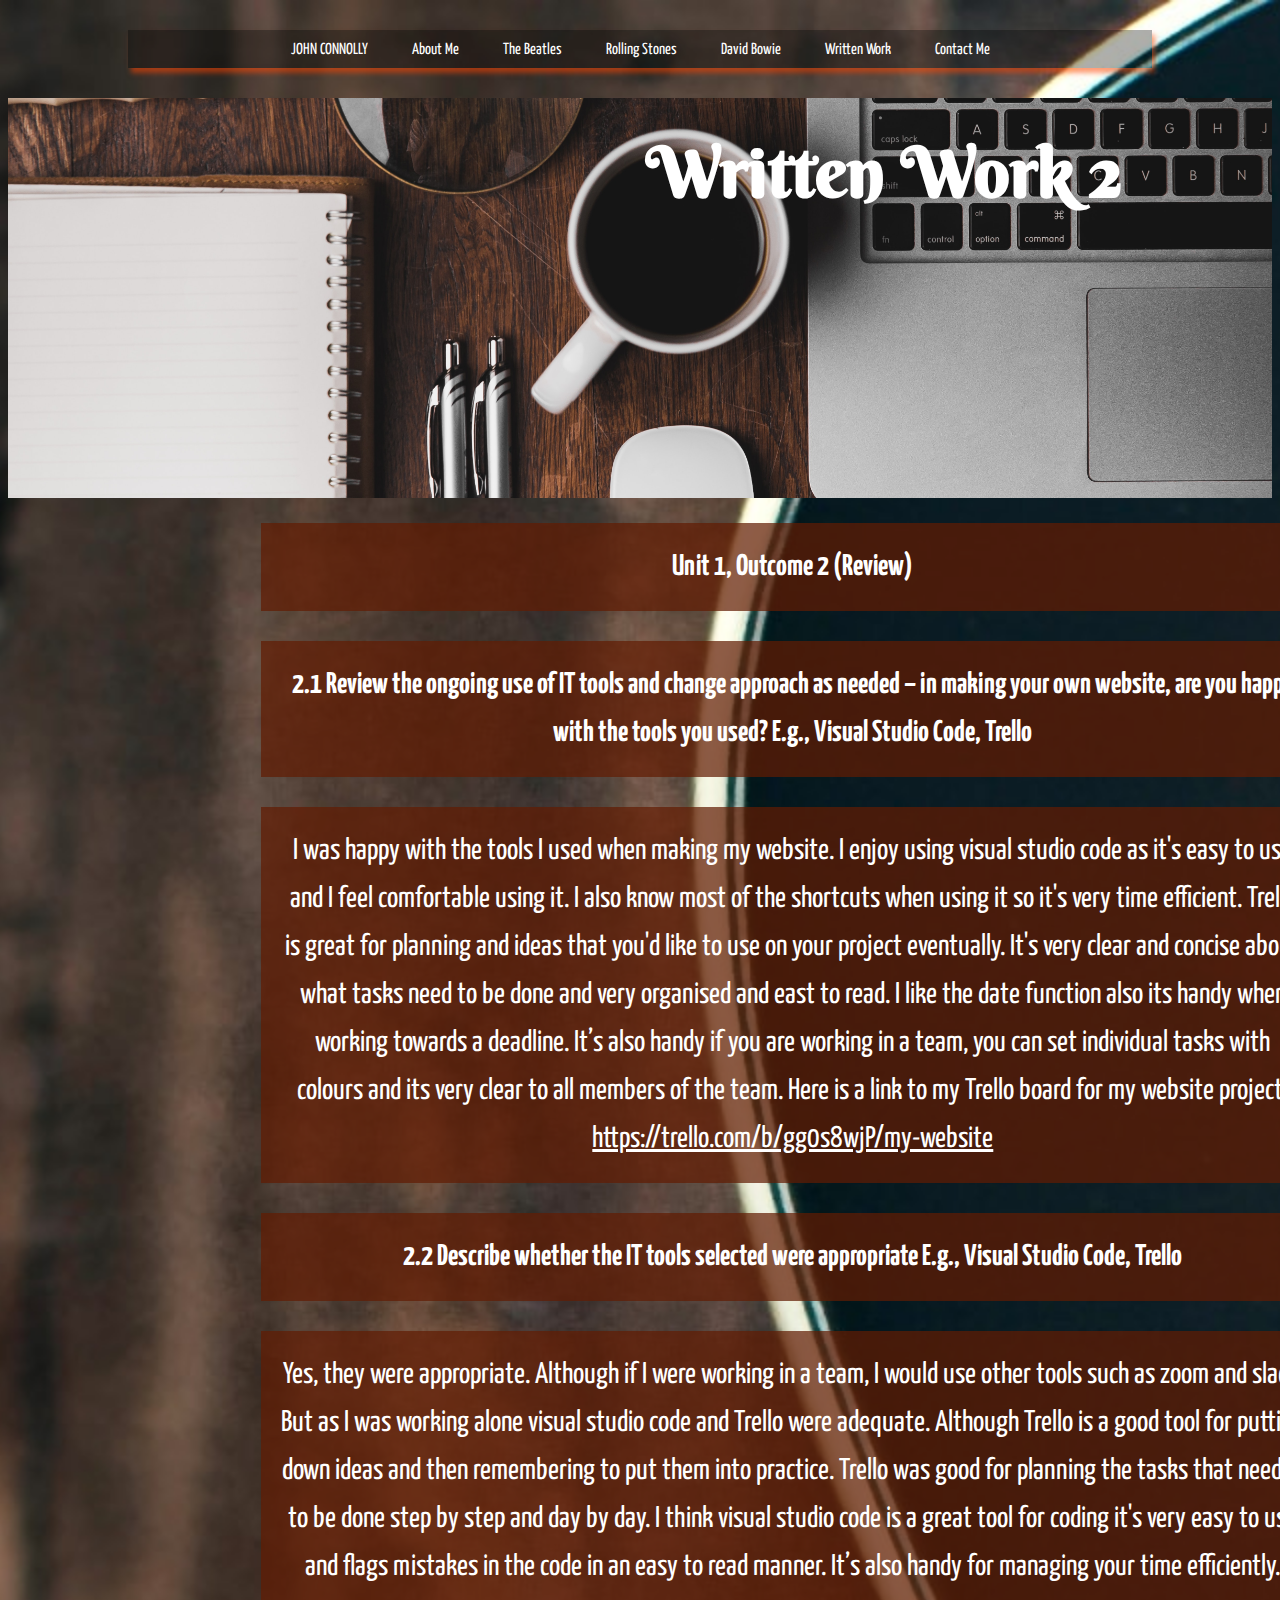
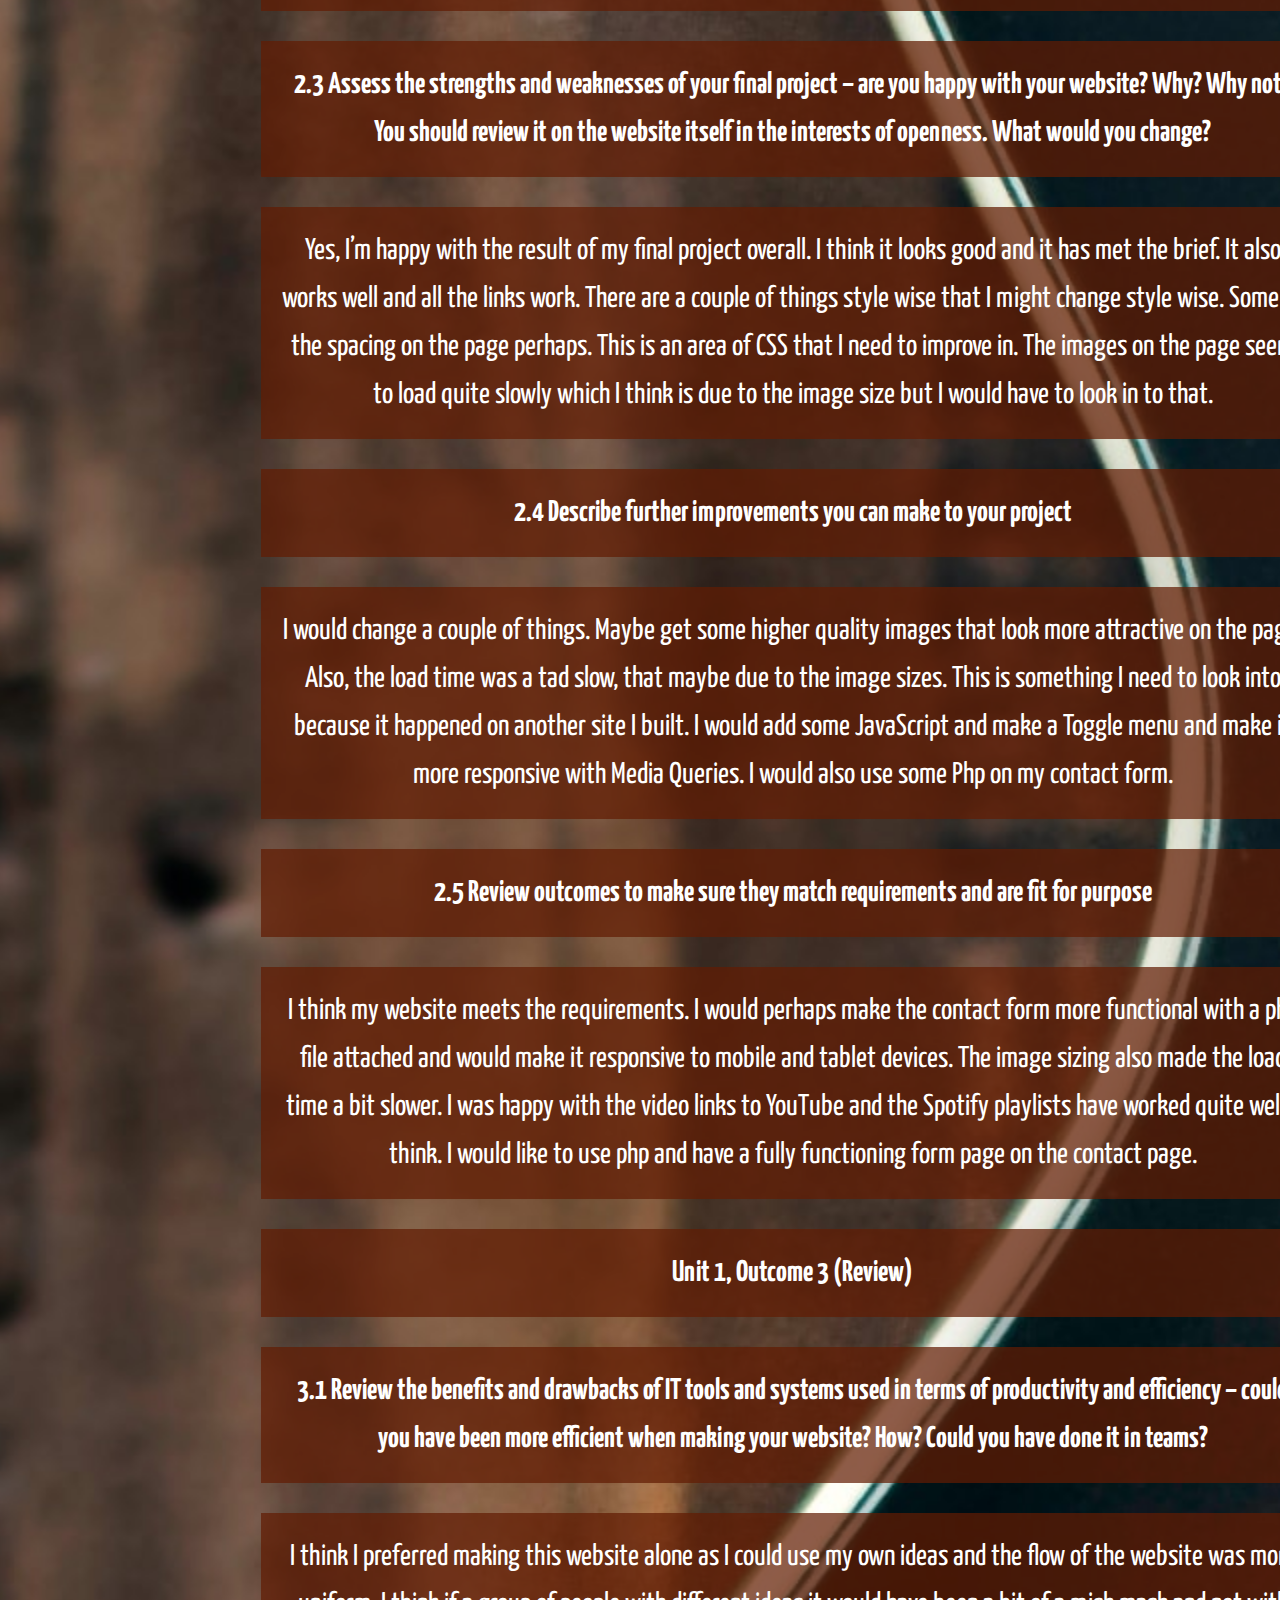
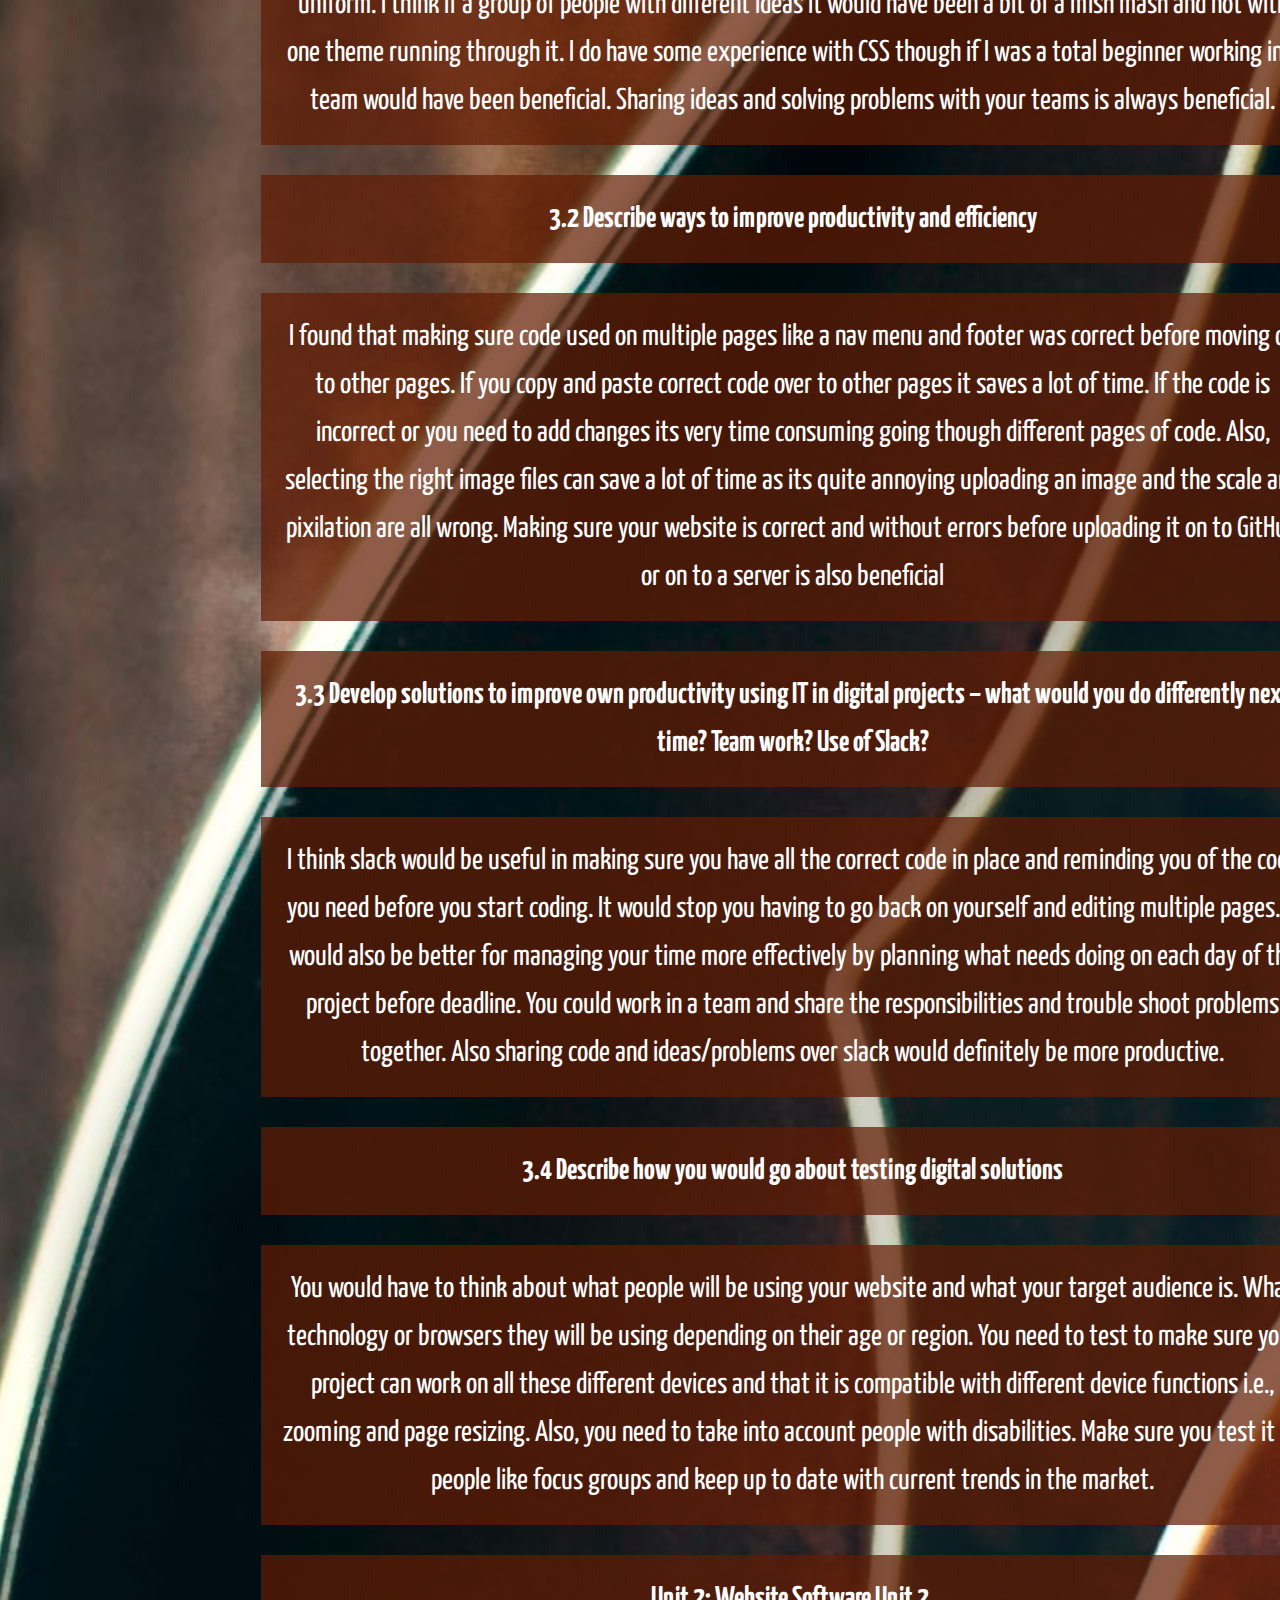
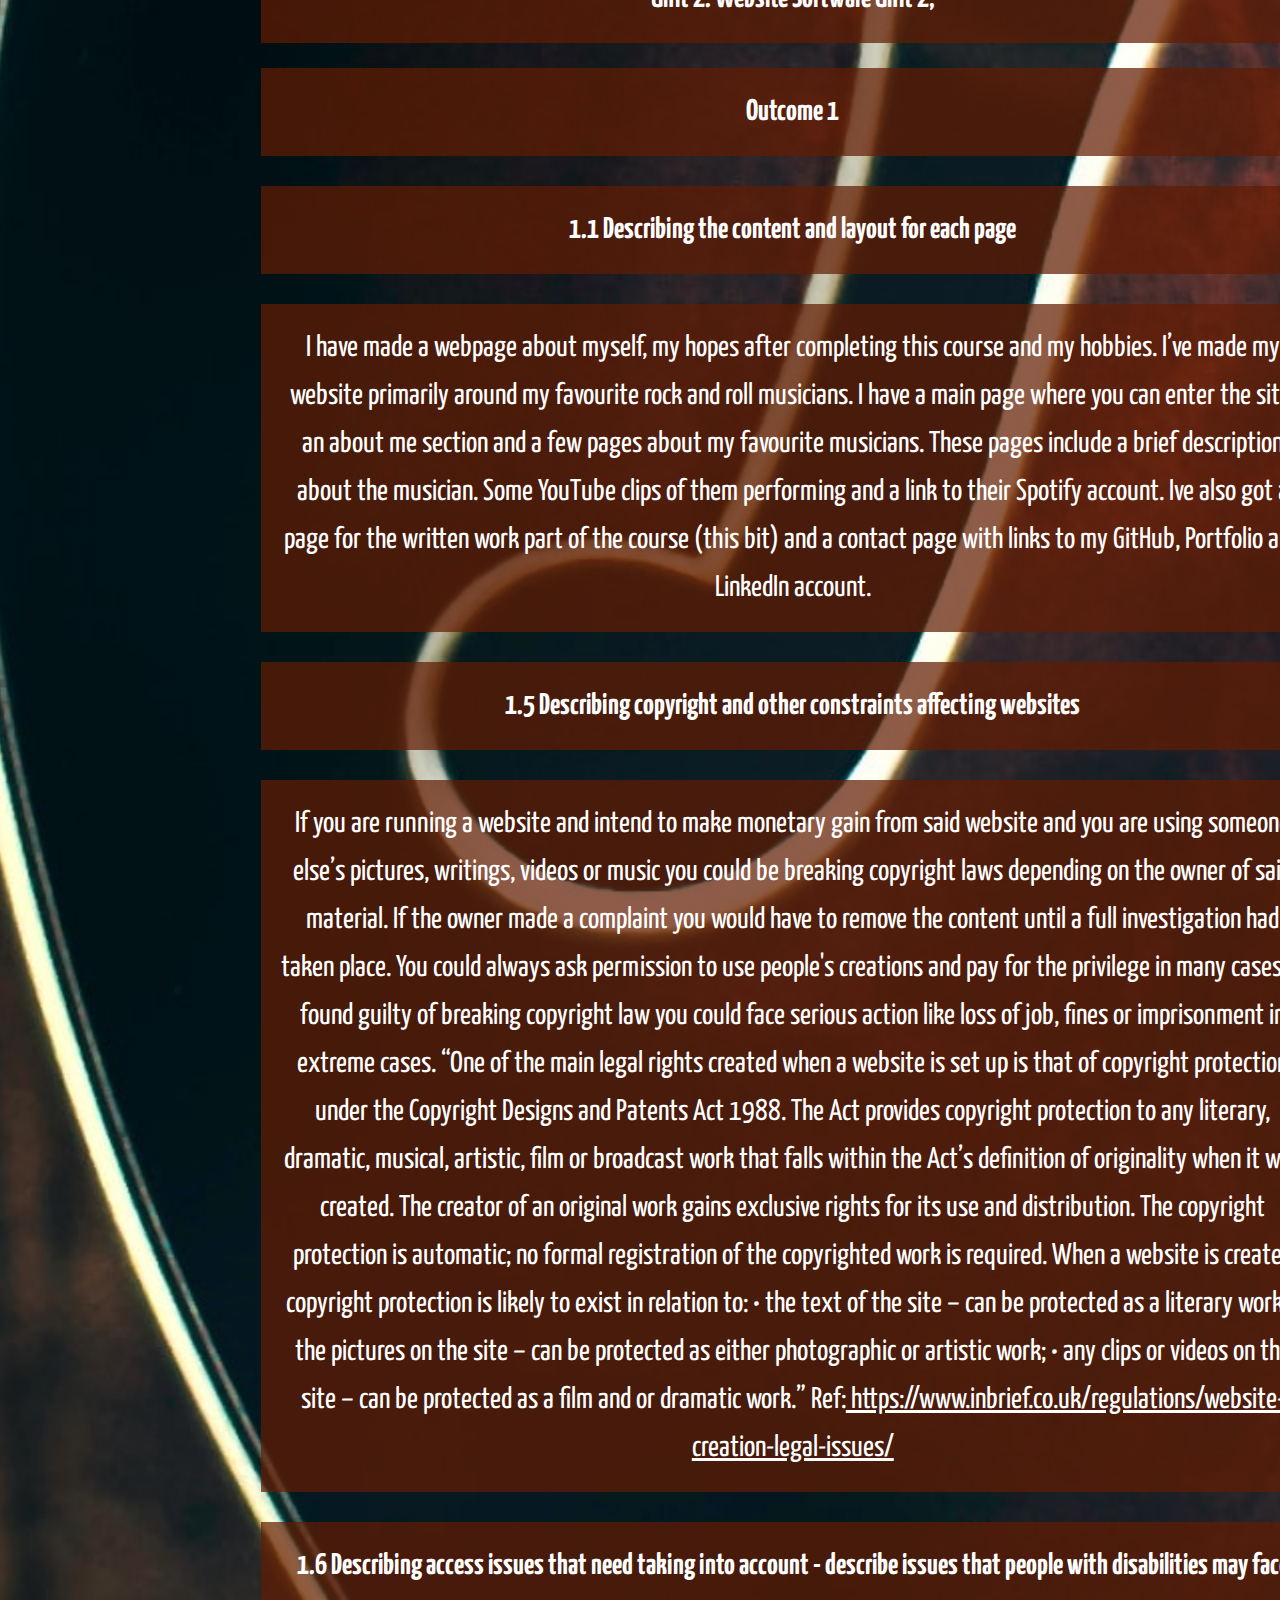
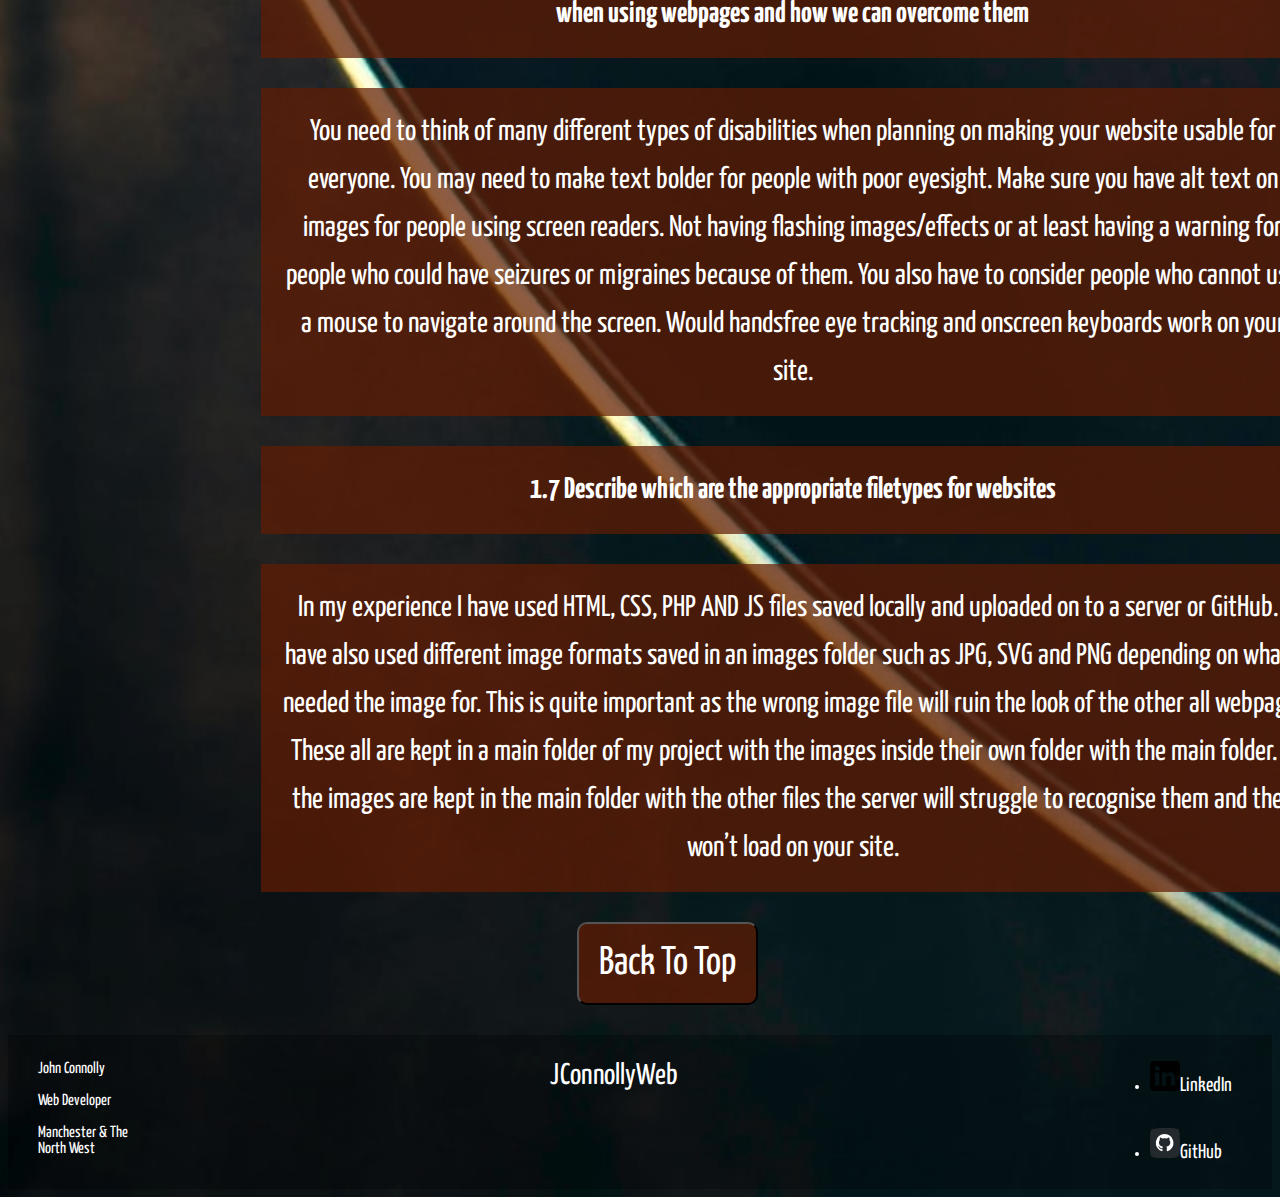
<file: written-work2.html>
<!DOCTYPE html>
<html lang="en">
<head>
    <meta charset="UTF-8">
    <link rel="preconnect" href="https://fonts.gstatic.com">
    <link href="https://fonts.googleapis.com/css2?family=Berkshire+Swash&family=Yanone+Kaffeesatz&display=swap" rel="stylesheet">
    <link rel="stylesheet" href="written-work.css">
    <title>Written Work</title>
</head>
<body>


    <nav>

        <a href="index.html">JOHN CONNOLLY</a>
        <a href="about-me.html">About Me</a>
        <a href="beatles.html">The Beatles</a>
        <a href="stones.html">Rolling Stones</a>
        <a href="bowie.html">David Bowie</a>
        <a href="written-work.html">Written Work</a>
        <a href="contact-me.html">Contact Me</a>
        
    
</nav>







    <main>

        <div class="hero-image">
            <div class="hero-text">
                <h1>Written Work 2</h1>
            </div>
        </div>
    </main>

<intro>
    <h2>Unit 1, Outcome 2 (Review)</h2>
    <h3>2.1 Review the ongoing use of IT tools and change approach as needed – in
        making your own website, are you happy with the tools you used? E.g.,
        Visual Studio Code, Trello</h3>
        <p>I was happy with the tools I used when making my website. I enjoy using visual
            studio code as it's easy to use and I feel comfortable using it. I also know most
            of the shortcuts when using it so it's very time efficient.
            Trello is great for planning and ideas that you'd like to use on your project
            eventually.
            It's very clear and concise about what tasks need to be done and very
            organised and east to read.
            I like the date function also its handy when working towards a deadline.
            It’s also handy if you are working in a team, you can set individual tasks with
            colours and its very clear to all members of the team.
            Here is a link to my Trello board for my website project: 

            <a href="https://trello.com/b/gg0s8wjP/my-website">https://trello.com/b/gg0s8wjP/my-website </a>
        </p>
    <h3>2.2 Describe whether the IT tools selected were appropriate E.g., Visual
        Studio Code, Trello</h3>
    <p>Yes, they were appropriate. Although if I were working in a team, I would use
        other tools such as zoom and slack. But as I was working alone visual studio
        code and Trello were adequate.
        Although Trello is a good tool for putting down ideas and then remembering to
        put them into practice.
        Trello was good for planning the tasks that needed to be done step by step and day by day. I think visual studio code is a great tool for coding it's very easy to use and flags mistakes in the code in an easy to read manner. 
        It’s also handy for managing your time efficiently.</p>
    <h3>2.3 Assess the strengths and weaknesses of your final project – are you
        happy with your website? Why? Why not? You should review it on the
        website itself in the interests of openness. What would you change? </h3>
    <p>Yes, I’m happy with the result of my final project overall. I think it looks good
        and it has met the brief.
        It also works well and all the links work.
        There are a couple of things style wise that I might change style wise. Some of
        the spacing on the page perhaps.
        This is an area of CSS that I need to improve in.
        The images on the page seem to load quite slowly which I think is due to the image size but I would have to look in to that. 
    </p>
    <h3>2.4 Describe further improvements you can make to your project </h3>
    <p>I would change a couple of things. Maybe get some higher quality images that
        look more attractive on the page.
        Also, the load time was a tad slow, that maybe due to the image sizes.
        This is something I need to look into because it happened on another site I built. 
        I would add some JavaScript and make a Toggle menu and make it more
        responsive with Media Queries.
        I would also use some Php on my contact form.</p>
    <h3>2.5 Review outcomes to make sure they match requirements and are fit for
        purpose</h3>
    <p>I think my website meets the requirements. I would perhaps make the contact
        form more functional with a php file attached and would make it responsive to
        mobile and tablet devices.
        The image sizing also made the load time a bit slower.
        I was happy with the video links to YouTube and the Spotify playlists have
        worked quite well, I think.
        I would like to use php and have a fully functioning form page on the contact page. 
    </p>
    <h3>Unit 1, Outcome 3 (Review)</h3>
    <h3>3.1 Review the benefits and drawbacks of IT tools and systems used in terms
        of productivity and efficiency – could you have been more efficient when
        making your website? How? Could you have done it in teams?</h3>
    <p>I think I preferred making this website alone as I could use my own ideas and
        the flow of the website was more uniform. I think if a group of people with
        different ideas it would have been a bit of a mish mash and not with one
        theme running through it.
        I do have some experience with CSS though if I was a total beginner working in
        a team would have been beneficial.
        Sharing ideas and solving problems with your teams is always beneficial. 
    </p>
    <h3>3.2 Describe ways to improve productivity and efficiency </h3>
    <p>I found that making sure code used on multiple pages like a nav menu and
        footer was correct before moving on to other pages. If you copy and paste
        correct code over to other pages it saves a lot of time. If the code is incorrect
        or you need to add changes its very time consuming going though different
        pages of code. Also, selecting the right image files can save a lot of time as its
        quite annoying uploading an image and the scale and pixilation are all wrong.
        Making sure your website is correct and without errors  before uploading it on to GitHub or on to a server is also beneficial 
    </p>
    <h3>3.3 Develop solutions to improve own productivity using IT in digital projects
        – what would you do differently next time? Team work? Use of Slack? </h3>
    <p>I think slack would be useful in making sure you have all the correct code in
        place and reminding you of the code you need before you start coding. It
        would stop you having to go back on yourself and editing multiple pages.
        It would also be better for managing your time more effectively by planning
        what needs doing on each day of the project before deadline.
        You could work in a team and share the responsibilities and trouble shoot problems together. Also sharing code and ideas/problems over slack would definitely be more productive. 
    </p>
    <h3>3.4 Describe how you would go about testing digital solutions</h3>
    <p>You would have to think about what people will be using your website and
        what your target audience is. What technology or browsers they will be using
        depending on their age or region. You need to test to make sure your project
        can work on all these different devices and that it is compatible with different
        device functions i.e., zooming and page resizing.
        Also, you need to take into account people with disabilities.
        Make sure you test it on people like focus groups and keep up to date with
        current trends in the market.</p>
        <h2>Unit 2: Website Software Unit 2,</h2>
        <h2>Outcome 1</h2>
        <h3>1.1 Describing the content and layout for each page </h3>
        <p>I have made a webpage about myself, my hopes after completing this course
            and my hobbies. I’ve made my website primarily around my favourite rock and
            roll musicians. I have a main page where you can enter the site, an about me
            section and a few pages about my favourite musicians. These pages include a
            brief description about the musician. Some YouTube clips of them performing
            and a link to their Spotify account.
            Ive also got a page for the written work part of the course (this bit) and a
            contact page with links to my GitHub, Portfolio and LinkedIn account.</p>
        <h3>1.5 Describing copyright and other constraints affecting websites </h3>
        <p>If you are running a website and intend to make monetary gain from said
            website and you are using someone else’s pictures, writings, videos or music
            you could be breaking copyright laws depending on the owner of said material.
            If the owner made a complaint you would have to remove the content until a
            full investigation had taken place.
            You could always ask permission to use people's creations and pay for the privilege in many cases. If found guilty of breaking copyright law you could face serious action like loss of job, fines or imprisonment in extreme cases.
            “One of the main legal rights created when a website is set up is that of copyright protection under the
            Copyright Designs and Patents Act 1988.
            The Act provides copyright protection to any literary, dramatic, musical, artistic, film or broadcast work
            that falls within the Act’s definition of originality when it was created. The creator of an original work
            gains exclusive rights for its use and distribution. The copyright protection is automatic; no formal
            registration of the copyrighted work is required.
            When a website is created copyright protection is likely to exist in relation to:
            • the text of the site – can be protected as a literary work;
            • the pictures on the site – can be protected as either photographic or artistic work;
            • any clips or videos on the site – can be protected as a film and or dramatic work.”
            Ref:<a href=" https://www.inbrief.co.uk/regulations/website-creation-legal-issues/" target="_blank"> https://www.inbrief.co.uk/regulations/website-creation-legal-issues/</a></p>
    <h3>1.6 Describing access issues that need taking into account - describe issues
        that people with disabilities may face when using webpages and how we can
        overcome them </h3>
    <p>You need to think of many different types of disabilities when planning on
        making your website usable for everyone.
        You may need to make text bolder for people with poor eyesight. Make sure
        you have alt text on images for people using screen readers.
        Not having flashing images/effects or at least having a warning for people who
        could have seizures or migraines because of them.
        You also have to consider people who cannot use a mouse to navigate around
        the screen. Would handsfree eye tracking and onscreen keyboards work on
        your site.</p>
    <h3>1.7 Describe which are the appropriate filetypes for websites</h3>
    <p>In my experience I have used HTML, CSS, PHP AND JS files saved locally and
        uploaded on to a server or GitHub. I have also used different image formats
        saved in an images folder such as JPG, SVG and PNG depending on what I
        needed the image for. This is quite important as the wrong image file will ruin
        the look of the other all webpage. These all are kept in a main folder of my
        project with the images inside their own folder with the main folder.
        If the images are kept in the main folder with the other files the server will
        struggle to recognise them and they won’t load on your site.</p>






</intro>



    <button>
        <a href="written-work2.html">Back To Top</a>
    </button>
    
    
    
    
    
        <footer>
            <info>
                <p>John Connolly</p>
                <p>Web Developer</p>
                <p> Manchester & The North West</p>
            </info>
            <div class="port">
                <br>
                <a href="https://www.jconnollyweb.com" target="_blank">JConnollyWeb</a>
            </div>
        
            <div class="social">
                <ul>
                <li><a href="https://www.linkedin.com/in/john-connolly-4693bb153/?trk=public-profile-join-page" target="_blank"> <img src="images/iconfinder_Rounded_Linkedin2_svg_5282542.svg" alt= "Linkdin icon">LinkedIn</a></li>
                <br>
                <br>
                <li><a href="https://github.com/jconnollyweb" target="_blank" ><img src="images/iconfinder_Github_2613277.svg" alt= "GitHub icon">GitHub</a></li>
                </ul>
        
            </div>
        
        </footer>
        
    </body>
    </html>
</file>
<file: style.css>
body{
    background-image: url(images/guitar-back-white.jpg);
    
}

header{
    text-align: center;
    color: white;
    margin-top: 100px;
}

h1 {
    font-size: 70px;
    font-family: 'Berkshire Swash', cursive;
}

h3{
    font-size: 50px;
    font-family: 'Berkshire Swash', cursive;
}

h2{
    font-size: 80px;
    font-family: 'Berkshire Swash', cursive;
}

nav{
    text-align: center;
    color: white;
    padding-top: 10px;
    padding-bottom: 10px;
    background-color: rgba(0, 0, 0, 0.322);
    width: 1024px;
    margin-left: auto;
    margin-right: auto;
    margin-top: 30px;

}

nav a{
    text-decoration: none;
    color: white;
    margin-left: 20px;
    margin-right: 20px;
    font-family: 'Yanone Kaffeesatz', sans-serif;
    
    

}

nav a:hover{
    color: rgb(230, 138, 18);
}

intro{
    font-family:'Yanone Kaffeesatz', sans-serif ;
    text-align: center;
    font-size: 30px;
    color: white;
}



button{
    font-family: 'Berkshire Swash', cursive;
    padding: 10px;
    background-color: orangered;
    color: white;
    border-radius: 10px;
    border: none;
    text-align: center;
    font-size: 40px;
    margin-left: 45%;
    text-decoration: none;
    margin-top: 30px;
    margin-bottom: 100px;
    
}

button a{
    color: white;
    text-decoration: none;
}

button:hover{
    background-color: red;
    font-size: 60px;
    padding: 20px;
    font-weight: bold;
}
/* 5555555555555555555555555555555555555555555555555555555555555555555555555555555 */
footer{
    
    color: white;
    padding-top: 10px;
    padding-bottom: 10px;
    background-color: rgba(0, 0, 0, 0.411);
    width: 100%;
    display: flex;
    justify-content: space-between;
   
    margin-top: 30px;
    font-family: 'Yanone Kaffeesatz', sans-serif;
    

}


footer img{
    width:30px;
    height: 30px;
    color: white;
   
}

.port a{
    color: white;
    font-size: 30px;
    margin-right: 40px;
    text-decoration: none;
    text-align: center;
    

}

.social a{
    color: white;
    font-size: 20px;
    margin-right: 40px;
    text-decoration: none;

}
footer p{
    margin-left: 20%;
}
</file>
<file: about-me.css>
body{
    background-image: url(images/guitar-dark.jpg);
    
}

header{
    text-align: center;
    color: white;
    margin-top: 100px;
}

h1 {
    font-size: 70px;
    font-family: 'Berkshire Swash', cursive;
}



nav{
    text-align: center;
    color: black;
    padding-top: 10px;
    padding-bottom: 10px;
    
    width: 1024px;
    margin-left: auto;
    margin-right: auto;
    margin-top: 30px;

}

nav a{
    text-decoration: none;
    color: black;
    margin-left: 20px;
    margin-right: 20px;
    font-family: 'Yanone Kaffeesatz', sans-serif;
    
    padding: 10px 20px;
    background-color: rgba(255, 255, 255, 0.397);
    box-shadow: rgba(255, 255, 255, 0.438) 3px 5px 5px 0;

}

nav a:hover{
    color: rgb(230, 138, 18);
}

intro p{
    font-family:'Yanone Kaffeesatz', sans-serif ;
    text-align: center;
    font-size: 20px;
    color: white;
    width: 1024px;
    margin-left: 20%;
}

.pics{
    display: flex;
    justify-content: space-between;
    width: 90%;
    margin-left: 70px;
    margin-top: 50px;
}

.pics img{
    width: 30%;
    height: auto;

}



button{
    font-family: 'Berkshire Swash', cursive;
    padding: 10px;
    background-color: orangered;
    color: white;
    border-radius: 10px;
    border: none;
    text-align: center;
    font-size: 40px;
    margin-left: 45%;
    text-decoration: none;
    margin-top: 30px;
    margin-bottom: 100px;
    
}

button a{
    color: white;
    text-decoration: none;
}

button:hover{
    background-color: red;
    font-size: 60px;
    padding: 20px;
    font-weight: bold;
}
/* 5555555555555555555555555555555555555555555555555555555555555555555555555555555 */
footer{
    
    color: white;
    padding-top: 10px;
    padding-bottom: 10px;
    background-color: rgba(255, 255, 255, 0.356);
    width: 100%;
    display: flex;
    justify-content: space-between;
   
    margin-top: 30px;
    font-family: 'Yanone Kaffeesatz', sans-serif;
    

}


footer img{
    width:30px;
    height: 30px;
    color: white;
   
}

.port a{
    color: white;
    font-size: 30px;
    margin-right: 40px;
    text-decoration: none;
    text-align: center;
    

}

.social a{
    color: white;
    font-size: 20px;
    margin-right: 40px;
    text-decoration: none;

}
footer p{
    margin-left: 20%;
}
</file>
<file: beatles.css>
body{
    background-image: url(images/love.jpg);
    background-size: cover;
    background-repeat: no-repeat;
    background-position: center;

    
}

header{
    text-align: center;
    color: white;
    margin-top: 100px;
}

h1 {
    font-size: 70px;
    font-family: 'Berkshire Swash', cursive;
}

h2{
    text-align: center;
    color: white;
    font-size: 40px;
    font-family: 'Berkshire Swash', cursive;
}




nav{
    text-align: center;
    color: black;
    padding-top: 10px;
    padding-bottom: 10px;
    background-color: rgba(255, 166, 0, 0.39);
    width: 1024px;
    margin-left: auto;
    margin-right: auto;
    margin-top: 30px;
    box-shadow: rgba(255, 68, 0, 0.527) 3px 5px 5px 0px;

}

nav a{
    text-decoration: none;
    color: white;
    margin-left: 20px;
    margin-right: 20px;
    font-family: 'Yanone Kaffeesatz', sans-serif;
    
    

}

nav a:hover{
    color: rgb(224, 74, 4);
}

intro p{
    font-family:'Yanone Kaffeesatz', sans-serif ;
    text-align: center;
    font-size: 20px;
    color: white;
    width: 1024px;
    margin-left: 20%;
    background-color: rgba(255, 68, 0, 0.548);
    padding: 20px;
    line-height: 1.6;
}

.vids{
    display: flex;
    justify-content: space-between;
    margin-left: 300px;
    margin-right: 300px;
}

.vids iframe{
    border: orangered;
    box-shadow: orangered 3px 5px 5px 0px;
}



.spot{
    text-align: center;
    color: white;
    margin-top: 50px;
    font-size: 30px;
    font-family: 'Yanone Kaffeesatz', sans-serif;
}

.spot iframe{
    border: orangered;
    box-shadow: orangered 3px 5px 5px 0px;
}




/* 5555555555555555555555555555555555555555555555555555555555555555555555555555555 */
footer{
    
    color: white;
    padding-top: 10px;
    padding-bottom: 10px;
    background-color: rgba(255, 68, 0, 0.432);
    width: 100%;
    display: flex;
    justify-content: space-between;
   
    margin-top: 30px;
    font-family: 'Yanone Kaffeesatz', sans-serif;
    

}


footer img{
    width:30px;
    height: 30px;
    color: white;
   
}

.port a{
    color: white;
    font-size: 30px;
    margin-right: 40px;
    text-decoration: none;
    text-align: center;
    

}

.social a{
    color: white;
    font-size: 20px;
    margin-right: 40px;
    text-decoration: none;

}
footer p{
    margin-left: 20%;
}
</file>
<file: bowie.css>
body{
    background-image: url(images/bowie1.jpg);
    background-size: cover;
    background-repeat: no-repeat;
    background-position: center;

    
}

header{
    text-align: center;
    color: white;
    margin-top: 100px;
}

h1 {
    font-size: 70px;
    font-family: 'Berkshire Swash', cursive;
}

h2{
    text-align: center;
    color: white;
    font-size: 40px;
    font-family: 'Berkshire Swash', cursive;
}




nav{
    text-align: center;
    color: black;
    padding-top: 10px;
    padding-bottom: 10px;
    background-color: rgba(255, 255, 255, 0.151);
    width: 1024px;
    margin-left: auto;
    margin-right: auto;
    margin-top: 30px;
    box-shadow: rgba(255, 68, 0, 0.527) 3px 5px 5px 0px;

}

nav a{
    text-decoration: none;
    color: white;
    margin-left: 20px;
    margin-right: 20px;
    font-family: 'Yanone Kaffeesatz', sans-serif;
    
    

}

nav a:hover{
    color: rgb(224, 74, 4);
}

intro p{
    font-family:'Yanone Kaffeesatz', sans-serif ;
    text-align: center;
    font-size: 20px;
    color: white;
    width: 1024px;
    margin-left: 20%;
    background-color: rgba(0, 0, 0, 0.24);
    padding: 20px;
    line-height: 1.6;
}

.vids{
    display: flex;
    justify-content: space-between;
    margin-left: 300px;
    margin-right: 300px;
}

.vids iframe{
    border: orangered;
    box-shadow: orangered 3px 5px 5px 0px;
}



.spot{
    text-align: center;
    color: white;
    margin-top: 50px;
    font-size: 30px;
    font-family: 'Yanone Kaffeesatz', sans-serif;
}

.spot iframe{
    border: orangered;
    box-shadow: orangered 3px 5px 5px 0px;
}




/* 5555555555555555555555555555555555555555555555555555555555555555555555555555555 */
footer{
    
    color: white;
    padding-top: 10px;
    padding-bottom: 10px;
    background-color: rgba(0, 0, 0, 0.267);
    width: 100%;
    display: flex;
    justify-content: space-between;
   
    margin-top: 30px;
    font-family: 'Yanone Kaffeesatz', sans-serif;
    

}


footer img{
    width:30px;
    height: 30px;
    color: white;
   
}

.port a{
    color: white;
    font-size: 30px;
    margin-right: 40px;
    text-decoration: none;
    text-align: center;
    

}

.social a{
    color: white;
    font-size: 20px;
    margin-right: 40px;
    text-decoration: none;

}
footer p{
    margin-left: 20%;
}
</file>
<file: stones.css>
body{
    background-image: url(images/stones.jpg);
    background-size: cover;
    background-repeat: no-repeat;
    background-position: center;

    
}

header{
    text-align: center;
    color: white;
    margin-top: 100px;
}

h1 {
    font-size: 70px;
    font-family: 'Berkshire Swash', cursive;
}

h2{
    text-align: center;
    color: white;
    font-size: 40px;
    font-family: 'Berkshire Swash', cursive;
}




nav{
    text-align: center;
    color: black;
    padding-top: 10px;
    padding-bottom: 10px;
    background-color: rgba(255, 255, 255, 0.151);
    width: 1024px;
    margin-left: auto;
    margin-right: auto;
    margin-top: 30px;
    box-shadow: rgba(255, 68, 0, 0.527) 3px 5px 5px 0px;

}

nav a{
    text-decoration: none;
    color: white;
    margin-left: 20px;
    margin-right: 20px;
    font-family: 'Yanone Kaffeesatz', sans-serif;
    
    

}

nav a:hover{
    color: rgb(224, 74, 4);
}

intro p{
    font-family:'Yanone Kaffeesatz', sans-serif ;
    text-align: center;
    font-size: 20px;
    color: white;
    width: 1024px;
    margin-left: 20%;
    background-color: rgba(0, 0, 0, 0.24);
    padding: 20px;
    line-height: 1.6;
}

.vids{
    display: flex;
    justify-content: space-between;
    margin-left: 300px;
    margin-right: 300px;
}

.vids iframe{
    border: orangered;
    box-shadow: orangered 3px 5px 5px 0px;
}



.spot{
    text-align: center;
    color: white;
    margin-top: 50px;
    font-size: 30px;
    font-family: 'Yanone Kaffeesatz', sans-serif;
}

.spot iframe{
    border: orangered;
    box-shadow: orangered 3px 5px 5px 0px;
}




/* 5555555555555555555555555555555555555555555555555555555555555555555555555555555 */
footer{
    
    color: white;
    padding-top: 10px;
    padding-bottom: 10px;
    background-color: rgba(0, 0, 0, 0.267);
    width: 100%;
    display: flex;
    justify-content: space-between;
   
    margin-top: 30px;
    font-family: 'Yanone Kaffeesatz', sans-serif;
    

}


footer img{
    width:30px;
    height: 30px;
    color: white;
   
}

.port a{
    color: white;
    font-size: 30px;
    margin-right: 40px;
    text-decoration: none;
    text-align: center;
    

}

.social a{
    color: white;
    font-size: 20px;
    margin-right: 40px;
    text-decoration: none;

}
footer p{
    margin-left: 20%;
}
</file>
<file: written-work.css>
body{
    background-image: url(images/thomas-kelley-2ZWCDBuw1B8-unsplash.jpg);
    background-size: cover;
    background-repeat: no-repeat;
    background-position: center;
}



main{
   
    margin-bottom: 10px;
    height: 400px;
    background-color: blue;
    font-family:'Berkshire Swash', cursive ;
    bottom: 8px;
    left: 16px;
    margin-top: 30px;
   
}
main h1 {
    font-family: 'Berkshire Swash', cursive;
    margin-top: 30px;
    margin-right: 150px;
    float:right;
    
}

.hero-image {
    background-image: url(images/ian-dooley-DJ7bWa-Gwks-unsplash.jpg);
    background-position: center;
    background-size: cover;
    height: 100%; 
   object-fit: none;
   
   
}

 .hero-text {
    font-size: 80px;
    color:white;
} 




 
    
    h1 {
        font-size: 70px;
        font-family: 'Berkshire Swash', cursive;
    }
    
    h2{
        text-align: center;
        color: white;
        font-size: 40px;
        font-family: 'Berkshire Swash', cursive;
    }
    
    
    
    
    nav{
        text-align: center;
        color: black;
        padding-top: 10px;
        padding-bottom: 10px;
        background-color: rgba(0, 0, 0, 0.315);
        width: 1024px;
        margin-left: auto;
        margin-right: auto;
        margin-top: 30px;
        box-shadow: rgba(255, 68, 0, 0.527) 3px 5px 5px 0px;
    
    }
    
    nav a{
        text-decoration: none;
        color: white;
        margin-left: 20px;
        margin-right: 20px;
        font-family: 'Yanone Kaffeesatz', sans-serif;
        
        
    
    }
    
    nav a:hover{
        color: rgb(224, 74, 4);
    }

    intro a{
        color: white;
    }
    
    intro p, h2, h3{
        font-family:'Yanone Kaffeesatz', sans-serif ;
        text-align: center;
        font-size: 30px;
        color: white;
        width: 1024px;
        margin-left: 20%;
        background-color: rgba(97, 28, 3, 0.719);
        padding: 20px;
        line-height: 1.6;
    }
    
    button{
        font-family:'Yanone Kaffeesatz', sans-serif ;
        text-align: center;
        font-size: 40px;
        color: white;
        margin-left: 45%;
        padding: 20px;
        border-radius: 10px;
        background-color: rgba(97, 28, 3, 0.719);
        text-decoration: none;
        
    }

    button a {
        color: white;
        text-decoration: none;
    }
    
    button a:hover {
        color: orangered;
        text-transform: uppercase;
    }
    
    
    
    
    
    
    
    
    /* 5555555555555555555555555555555555555555555555555555555555555555555555555555555 */
    footer{
        
        color: white;
        padding-top: 10px;
        padding-bottom: 10px;
        background-color: rgba(0, 0, 0, 0.253);
        width: 100%;
        display: flex;
        justify-content: space-between;
       
        margin-top: 30px;
        font-family: 'Yanone Kaffeesatz', sans-serif;
        
    
    }
    
    
    footer img{
        width:30px;
        height: 30px;
        color: white;
       
    }
    
    .port a{
        color: white;
        font-size: 30px;
        margin-right: 40px;
        text-decoration: none;
        text-align: center;
        
    
    }
    
    .social a{
        color: white;
        font-size: 20px;
        margin-right: 40px;
        text-decoration: none;
    
    }
    footer p{
        margin-left: 20%;
    }
</file>
